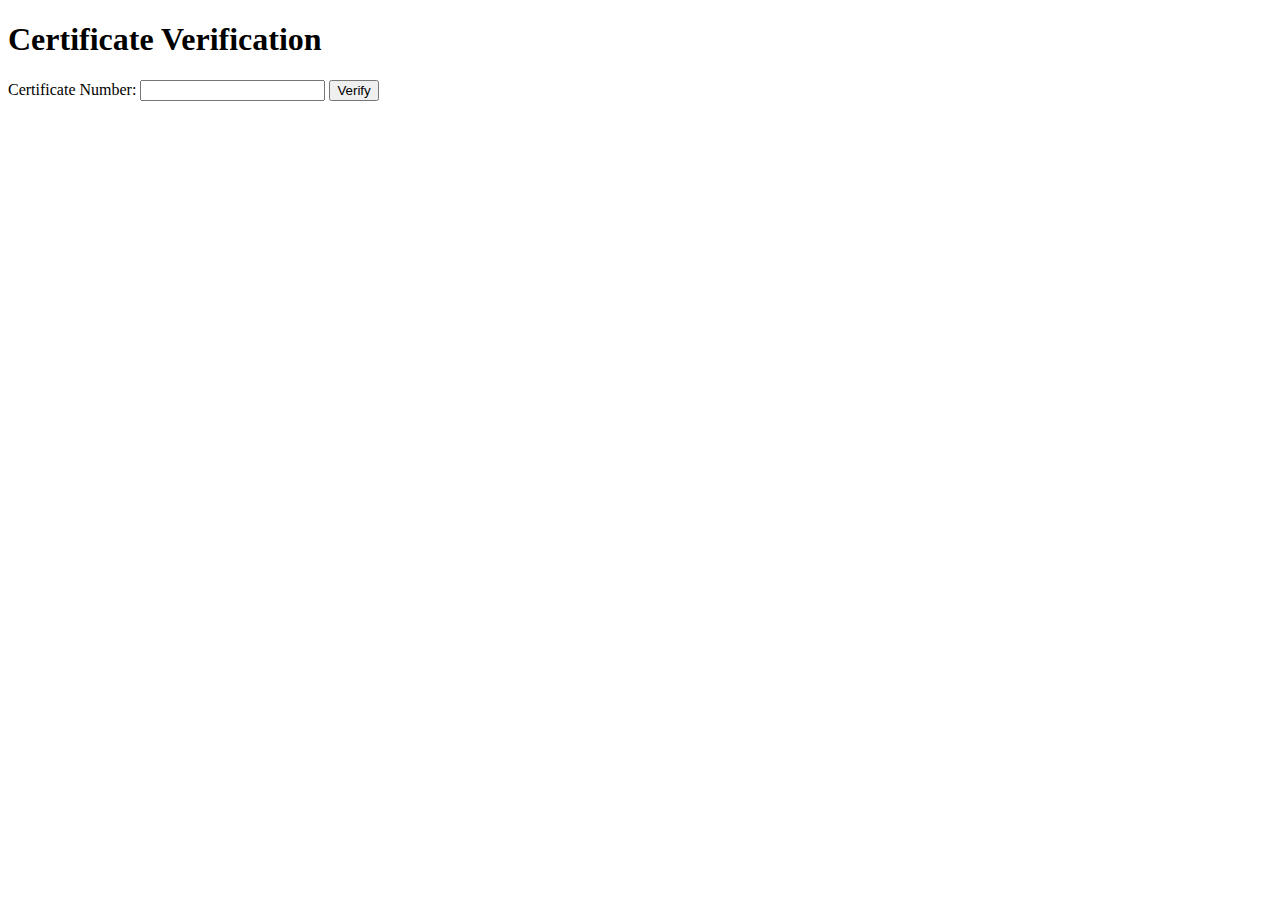
<file: index.html>
<!DOCTYPE html>
<html>
  <head>
    <meta charset="UTF-8">
    <title>Certificate Verification</title>
  </head>
  <body>
    <h1>Certificate Verification</h1>
    <form>
      <label for="certificateNumber">Certificate Number:</label>
      <input type="text" id="certificateNumber" name="certificateNumber">
      <button type="button" onclick="verifyCertificate()">Verify</button>
    </form>
    <div id="certificateInfo">
      <!-- certificate information will be displayed here -->
    </div>
    <script>
      function verifyCertificate() {
        // Get the certificate number entered by the user
        var certificateNumber = document.getElementById("certificateNumber").value;

        // Fetch the data from the Google Sheet based on the certificate number
        var sheetUrl = "https://docs.google.com/spreadsheets/d/[SHEET_ID]/gviz/tq?tqx=out:csv&sheet=[SHEET_NAME]&tq=" + encodeURIComponent("select * where A = '" + certificateNumber + "'");
        var xhr = new XMLHttpRequest();
        xhr.open("GET", sheetUrl);
        xhr.onreadystatechange = function() {
          if (xhr.readyState === XMLHttpRequest.DONE && xhr.status === 200) {
            // Parse the CSV data
            var data = xhr.responseText;
            var rows = data.split("\n");
            var header = rows[0].split(",");
            var values = rows[1].split(",");

            // Display the certificate information if it exists in the Google Sheet
            if (values.length > 1) {
              var certificateInfo = "Certificate Number: " + values[0] + "<br>";
              certificateInfo += header[1] + ": " + values[1] + "<br>";
              certificateInfo += header[2] + ": " + values[2] + "<br>";
              // Add more fields if needed
              document.getElementById("certificateInfo").innerHTML = certificateInfo;
            } else {
              document.getElementById("certificateInfo").innerHTML = "Certificate not found.";
            }
          }
        };
        xhr.send();
      }
    </script>
  </body>
</html>
</file>
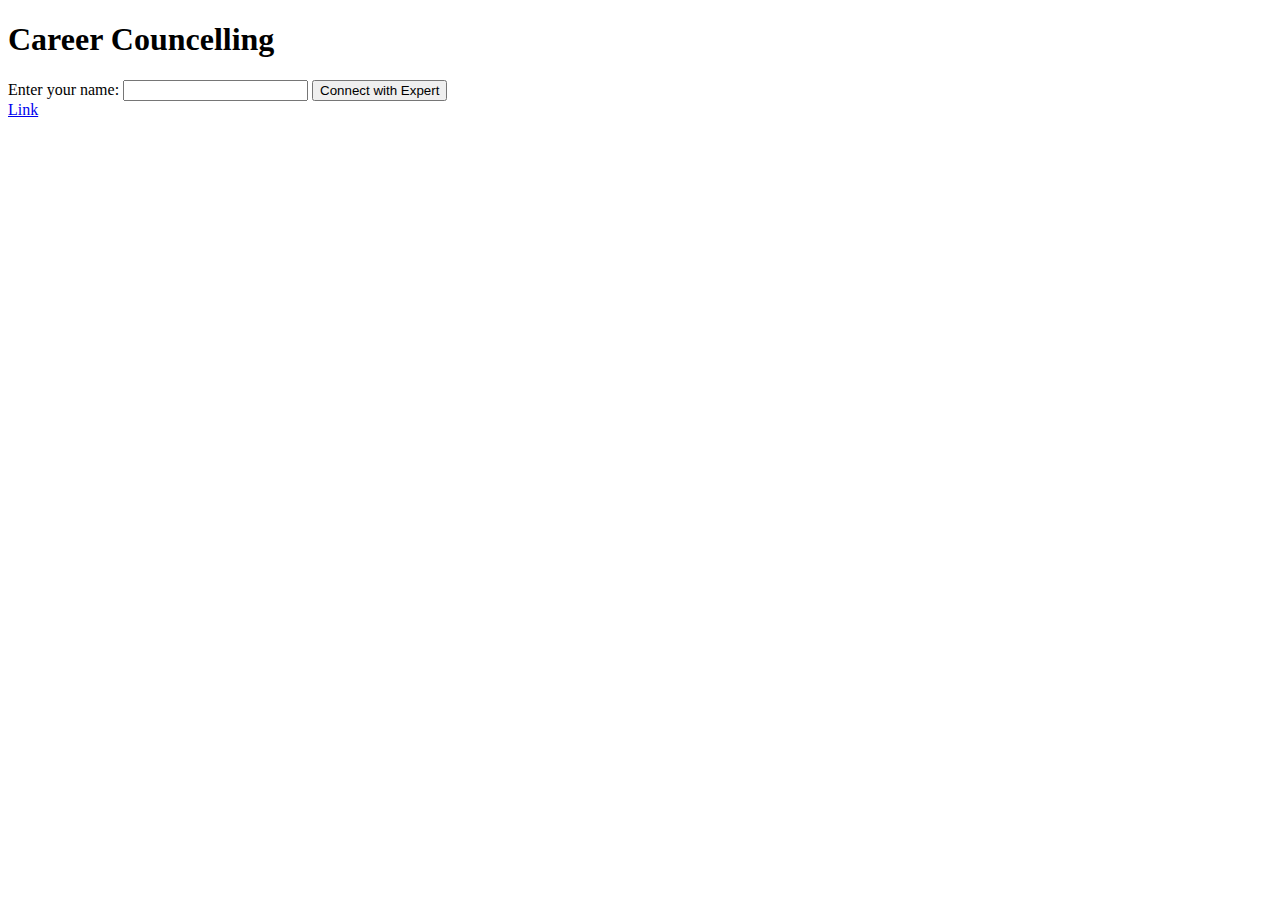
<file: career_expert.html>
<!DOCTYPE html>
<html>
<head>
  <title>Custom Link Generator</title>
  <script>
    function generateLink() {
      var inputText = document.getElementById("inputText").value;
      var link = document.getElementById("customLink");

      // Replace "@@@" in the link with the input text
      var modifiedLink = link.href.replace("@@@", encodeURIComponent(inputText));

      // Set the href attribute of the link
      link.href = modifiedLink;

      // Open the generated link
      window.location.href = modifiedLink;
    }
  </script>
</head>
<body>
  <h1>Career Councelling</h1>
  <label for="inputText">Enter your name:</label>
  <input type="text" id="inputText">
  <button onclick="generateLink()">Connect with Expert</button>
  <br>
  <a id="customLink" href="https://wa.me/917460808009?text=Hi+Sir%2C+My+Name+is+@@@%2C+I+want+a+career+guidance+from+you.%21">Link</a>
</body>
</html>
</file>
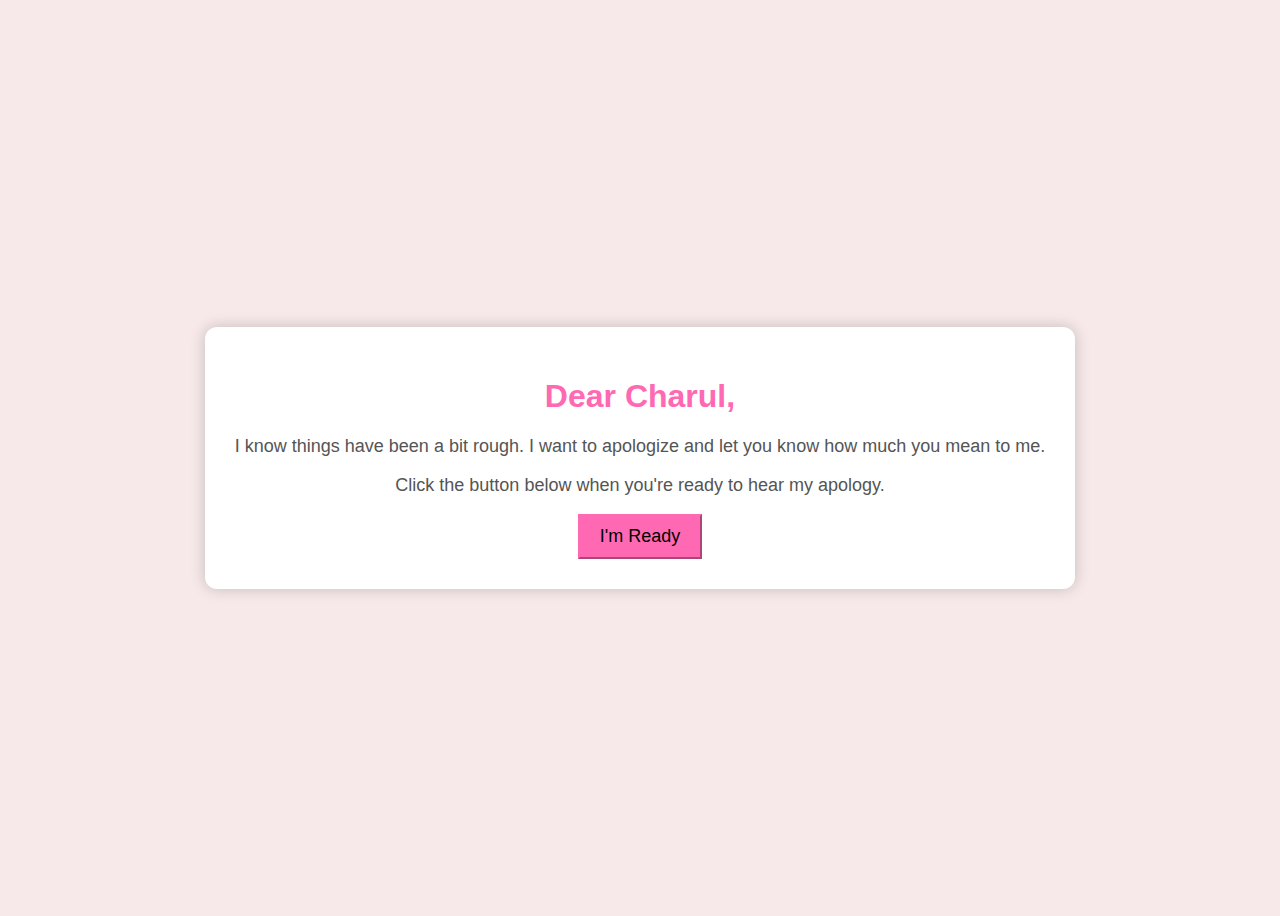
<file: Charul.html>
<!DOCTYPE html>
<html lang="en">
<head>
    <meta charset="UTF-8">
    <meta name="viewport" content="width=device-width, initial-scale=1.0">
    <title>I'm Sorry, Charul</title>
    <style>
        body {
            background-color: #f7e9e9;
            display: flex;
            justify-content: center;
            align-items: center;
            height: 100vh;
            font-family: 'Arial', sans-serif;
        }
        .container {
            text-align: center;
            background-color: #fff;
            padding: 30px;
            border-radius: 12px;
            box-shadow: 0 0 15px rgba(0, 0, 0, 0.2);
            animation: fadeIn 1.5s ease-in-out;
        }
        h1 {
            color: #FF69B4;
            animation: slideInDown 1.5s ease-in-out;
        }
        p {
            font-size: 18px;
            color: #555;
        }
        .btn-primary {
            background-color: #FF69B4;
            border-color: #FF69B4;
            font-size: 18px;
            padding: 10px 20px;
            animation: fadeIn 2s ease-in-out;
        }
        .btn-success {
            background-color: #FF69B4;
            border-color: #FF69B4;
            font-size: 18px;
            padding: 10px 20px;
            animation: bounceIn 1.5s ease-in-out;
        }
        .heart {
            color: red;
            font-size: 40px;
            animation: pulse 2s infinite;
        }
        #messageBox {
            display: none;
            margin-top: 20px;
            animation: fadeInUp 1.5s ease-in-out;
        }
        #apologyMessage {
            display: none;
            margin-top: 20px;
            font-size: 20px;
            color: #555;
            animation: fadeInUp 1.5s ease-in-out;
        }
        /* Hide the video player */
        .video-player {
            position: absolute;
            top: -9999px;
            left: -9999px;
            width: 1px;
            height: 1px;
        }

        /* Keyframes for animations */
        @keyframes fadeIn {
            0% {
                opacity: 0;
            }
            100% {
                opacity: 1;
            }
        }

        @keyframes fadeInUp {
            0% {
                opacity: 0;
                transform: translateY(20px);
            }
            100% {
                opacity: 1;
                transform: translateY(0);
            }
        }

        @keyframes slideInDown {
            0% {
                opacity: 0;
                transform: translateY(-100%);
            }
            100% {
                opacity: 1;
                transform: translateY(0);
            }
        }

        @keyframes bounceIn {
            0% {
                transform: scale(0.3);
                opacity: 0;
            }
            50% {
                transform: scale(1.1);
                opacity: 1;
            }
            100% {
                transform: scale(1);
            }
        }

        @keyframes pulse {
            0% {
                transform: scale(1);
            }
            50% {
                transform: scale(1.1);
            }
            100% {
                transform: scale(1);
            }
        }
    </style>
</head>
<body>

    <div class="container">
        <h1>Dear Charul,</h1>
        <p>I know things have been a bit rough. I want to apologize and let you know how much you mean to me.</p>
        <p>Click the button below when you're ready to hear my apology.</p>
        <button class="btn btn-primary" onclick="showMessage()">I'm Ready</button>

        <div id="messageBox">
            <p class="lead">Here's what I want to say...</p>
            <button class="btn btn-success" onclick="revealApology()">Reveal Apology</button>
        </div>

        <div id="apologyMessage">
            <p class="lead">I am truly sorry for anything I did that hurt you. You are special to me, and I never want to upset you. Can we start fresh? <br><span class="heart">❤️</span></p>
        </div>
    </div>

    <!-- Embedded YouTube video for background music, hidden -->
    <iframe 
        id="bgMusic" 
        class="video-player" 
        src="https://www.youtube.com/embed/hvqc8lPmCfU?autoplay=1&loop=1&playlist=hvqc8lPmCfU&mute=1" 
        frameborder="0" 
        allow="autoplay; encrypted-media" 
        allowfullscreen>
    </iframe>

    <script>
        // Function to show the apology message
        function showMessage() {
            document.getElementById("messageBox").style.display = "block";
        }

        // Function to reveal the heartfelt apology
        function revealApology() {
            document.getElementById("apologyMessage").style.display = "block";
        }
    </script>

</body>
</html>
</file>
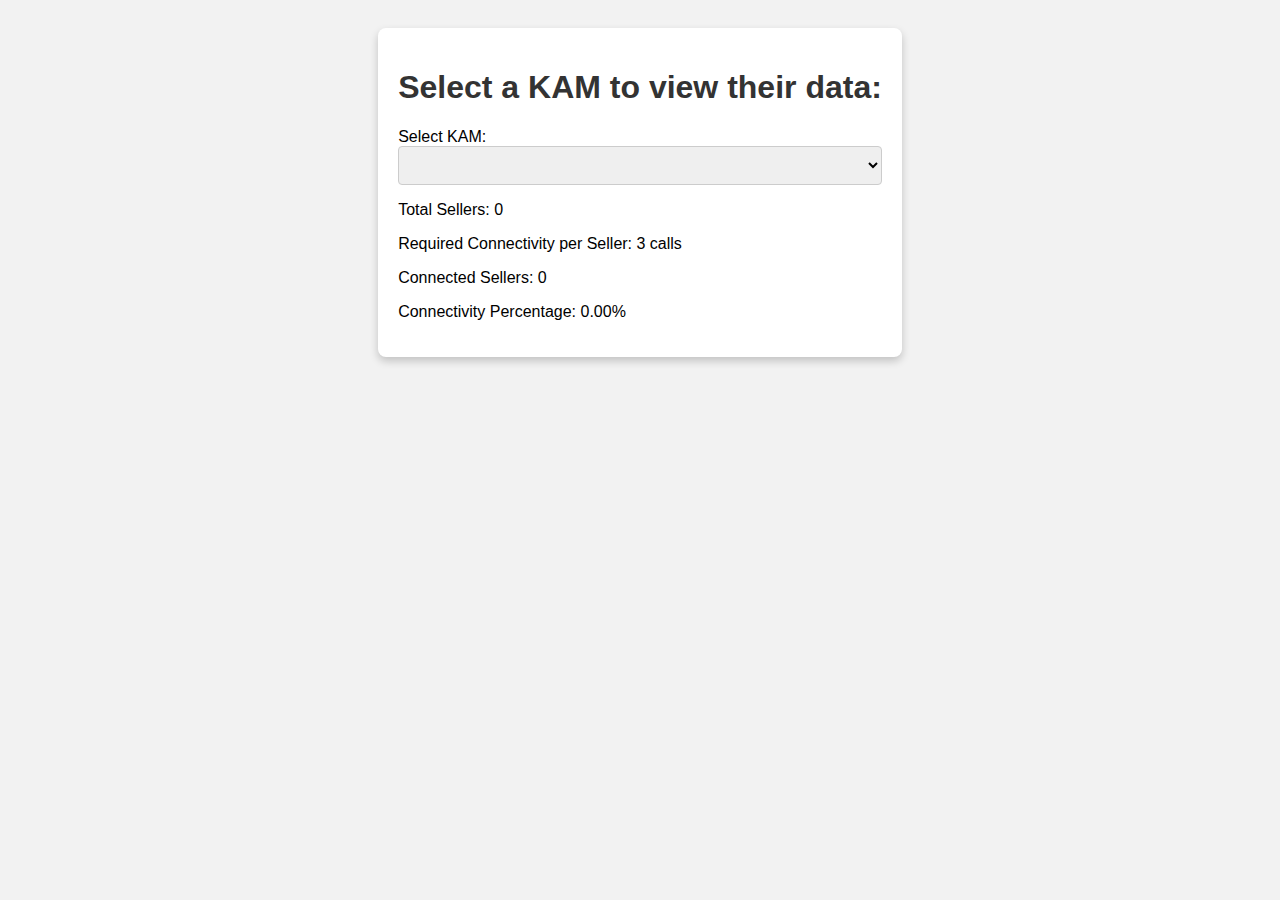
<file: connectivity.html>
<!DOCTYPE html>
<html>
<head>
    <title>KAM Data Selection</title>
    <style>
        body {
            font-family: Arial, sans-serif;
            text-align: center;
            background-color: #f2f2f2;
            padding: 20px;
        }
        .container {
            background-color: #fff;
            border-radius: 8px;
            padding: 20px;
            box-shadow: 0 4px 8px 0 rgba(0, 0, 0, 0.2);
            display: inline-block;
            text-align: left;
        }
        h1 {
            color: #333;
        }
        select {
            padding: 10px;
            border: 1px solid #ccc;
            border-radius: 4px;
            width: 100%;
        }
        table {
            width: 100%;
            border-collapse: collapse;
        }
        th, td {
            border: 1px solid #ddd;
            padding: 8px;
            text-align: left;
        }
        th {
            background-color: #f2f2f2;
        }
        tfoot th {
            background-color: #ddd;
        }
    </style>
</head>
<body>
    <div class="container">
        <h1>Select a KAM to view their data:</h1>

        <!-- Dropdown for selecting a KAM -->
        <label for="kamSelect">Select KAM:</label>
        <select id="kamSelect"></select>

        <!-- Table to display KAM's data -->
        <table id="kamDataTable">
            <thead>
                <tr id="headerRow"></tr>
            </thead>
            <tbody></tbody>
            <tfoot>
                <tr id="footerRow"></tr>
            </tfoot>
        </table>

        <!-- Additional Information -->
        <div id="additionalInfo">
            <p>Total Sellers: <span id="totalSellers">0</span></p>
            <p>Required Connectivity per Seller: 3 calls</p>
            <p>Connected Sellers: <span id="connectedSellers">0</span></p>
            <p>Connectivity Percentage: <span id="connectivityPercentage">0.00%</span></p>
        </div>
    </div>

    <script src="https://code.jquery.com/jquery-3.6.0.min.js"></script>
    <script>
        // Fetch JSON data from the provided URL
        $.getJSON('https://script.google.com/macros/s/AKfycbwnLIzDIPGAph4MmUk_f6NAF4cUFHohofwrHeHfgMKeIZUJrEKnVwvQLvy7cS-QjOarAQ/exec', function(data) {
            const kamSelect = document.getElementById('kamSelect');
            const kamDataTable = document.getElementById('kamDataTable');
            const headerRow = document.getElementById('headerRow');
            const footerRow = document.getElementById('footerRow');
            const totalSellers = document.getElementById('totalSellers');
            const connectedSellers = document.getElementById('connectedSellers');
            const connectivityPercentage = document.getElementById('connectivityPercentage');

            // Extract unique KAM names from the data
            const kamNames = [...new Set(data.map(item => item.KAM))];

            // Populate the KAM dropdown
            kamNames.forEach(kamName => {
                const option = document.createElement('option');
                option.value = kamName;
                option.textContent = kamName;
                kamSelect.appendChild(option);
            });

            // Extract headers from the first item in the data
            const headers = Object.keys(data[0]);

            // Populate the table headers
            headers.forEach(header => {
                const th = document.createElement('th');
                th.textContent = header;
                headerRow.appendChild(th);
            });

            // Function to update the table based on selected KAM
            function updateTable(selectedKAM) {
                const filteredData = data.filter(item => item.KAM === selectedKAM);
                const tbody = kamDataTable.querySelector('tbody');
                tbody.innerHTML = '';

                // Initialize an object to store sums for numerical columns
                const sums = {};

                // Counters for sellers and connected sellers
                let totalSellerCount = 0;
                let connectedSellerCount = 0;

                filteredData.forEach(item => {
                    const row = document.createElement('tr');
                    headers.forEach(header => {
                        const cell = document.createElement('td');
                        cell.textContent = item[header];

                        // Check if the column is numerical and not NaN
                        if (!isNaN(item[header])) {
                            if (!sums[header]) {
                                sums[header] = 0;
                            }
                            sums[header] += parseFloat(item[header]);
                        }

                        row.appendChild(cell);
                    });
                    tbody.appendChild(row);

                    // Count total sellers and connected sellers
                    totalSellerCount++;
                    if (item['Connected'] === 'Yes') {
                        connectedSellerCount++;
                    }
                });

                // Populate the footer row with sums
                const footerRowCells = headers.map(header => {
                    const cell = document.createElement('td');
                    cell.textContent = sums[header] || ''; // Display the sum or an empty string
                    return cell;
                });

                // Add the footer cells to the footer row
                footerRow.innerHTML = '';
                footerRowCells.forEach(cell => footerRow.appendChild(cell));

                // Display additional information
                totalSellers.textContent = totalSellerCount;
                connectedSellers.textContent = connectedSellerCount;
                const percentage = totalSellerCount > 0 ? ((connectedSellerCount / totalSellerCount) * 100).toFixed(2) : '0.00';
                connectivityPercentage.textContent = percentage + '%';
            }

            // Listen for changes in the KAM selection
            kamSelect.addEventListener('change', function() {
                const selectedKAM = kamSelect.value;
                updateTable(selectedKAM);
            });
        });
    </script>
</body>
</html>
</file>
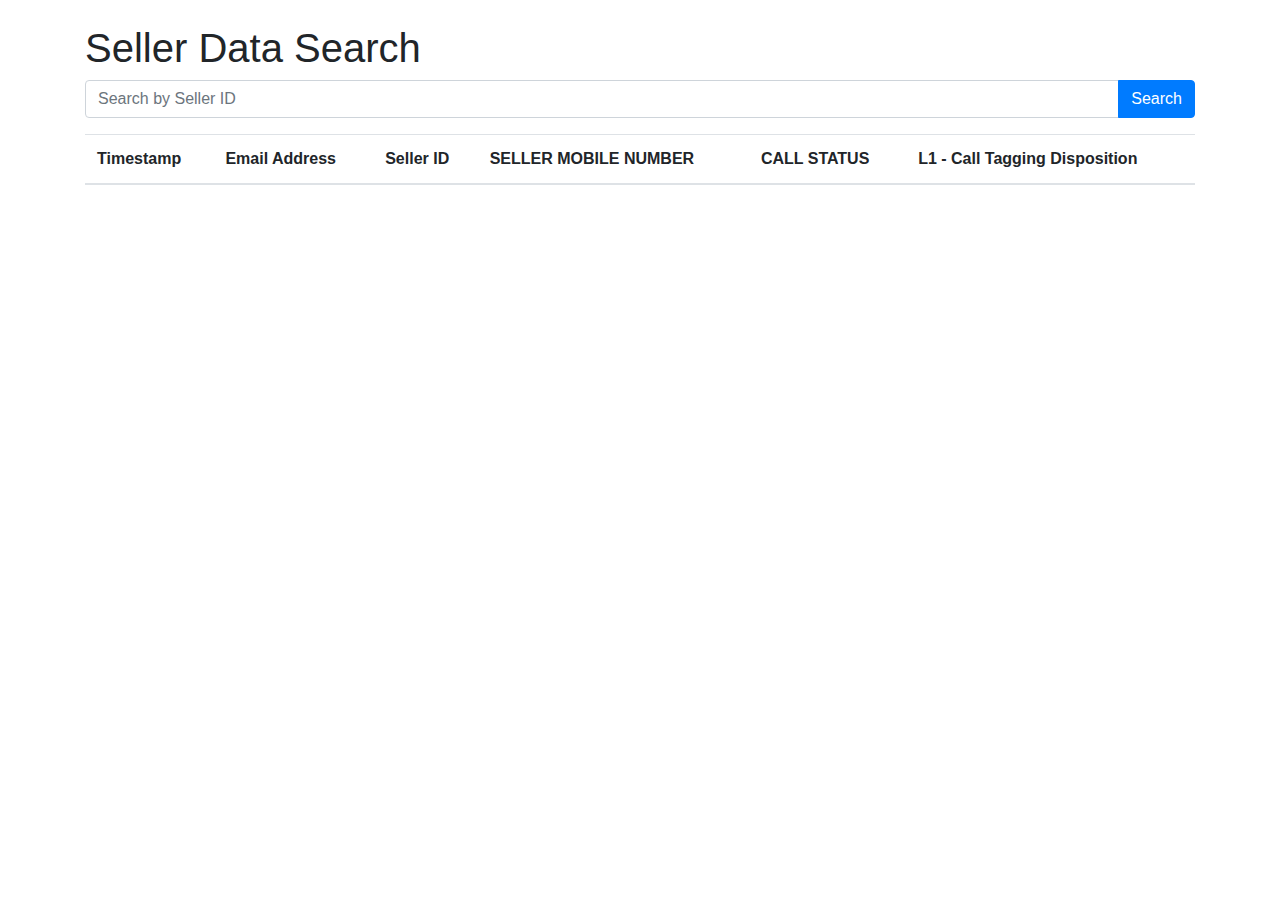
<file: connectivity_logs.html>
<!DOCTYPE html>
<html lang="en">
<head>
    <meta charset="UTF-8">
    <meta name="viewport" content="width=device-width, initial-scale=1.0">
    <title>Seller Data Search</title>
    <link rel="stylesheet" href="https://maxcdn.bootstrapcdn.com/bootstrap/4.5.2/css/bootstrap.min.css">
</head>
<body>
    <div class="container mt-4">
        <h1>Seller Data Search</h1>
        <div class="input-group mb-3">
            <input type="text" id="searchInput" class="form-control" placeholder="Search by Seller ID">
            <div class="input-group-append">
                <button class="btn btn-primary" id="searchButton" type="button">Search</button>
            </div>
        </div>
        <table class="table table-striped mt-3">
            <thead>
                <tr>
                    <th>Timestamp</th>
                    <th>Email Address</th>
                    <th>Seller ID</th>
                    <th>SELLER MOBILE NUMBER</th>
                    <th>CALL STATUS</th>
                    <th>L1 - Call Tagging Disposition</th>
                </tr>
            </thead>
            <tbody id="tableBody">
            </tbody>
        </table>
    </div>

    <script src="https://code.jquery.com/jquery-3.5.1.slim.min.js"></script>
    <script src="https://cdn.jsdelivr.net/npm/@popperjs/core@2.0.7/dist/umd/popper.min.js"></script>
    <script src="https://maxcdn.bootstrapcdn.com/bootstrap/4.5.2/js/bootstrap.min.js"></script>
    <script>
        // Replace with the actual JSON URL
        const jsonURL = 'https://script.googleusercontent.com/a/macros/flipkart.com/echo?user_content_key=[base64]&lib=MnZBddzA_991bPgq-PhwI0pgEv2YCqn3J';

        // Function to fetch and populate data
        function fetchData() {
            fetch(jsonURL)
                .then(response => response.json())
                .then(data => {
                    const searchInput = document.getElementById('searchInput');
                    const tableBody = document.getElementById('tableBody');
                    tableBody.innerHTML = ''; // Clear previous data

                    data["Sheet1"].forEach(item => {
                        const sellerID = item["Seller ID"];
                        if (sellerID.includes(searchInput.value)) {
                            const row = document.createElement('tr');
                            row.innerHTML = `
                                <td>${item.Timestamp}</td>
                                <td>${item["Email Address"]}</td>
                                <td>${item["Seller ID"]}</td>
                                <td>${item["SELLER MOBILE NUMBER"]}</td>
                                <td>${item["CALL STATUS"]}</td>
                                <td>${item["L1 - Call Tagging Disposition"]}</td>
                            `;
                            tableBody.appendChild(row);
                        }
                    });
                })
                .catch(error => console.error('Error fetching data: ' + error));
        }

        // Search button click event
        document.getElementById('searchButton').addEventListener('click', fetchData);

        // Initial data fetch
        fetchData();
    </script>
</body>
</html>
</file>
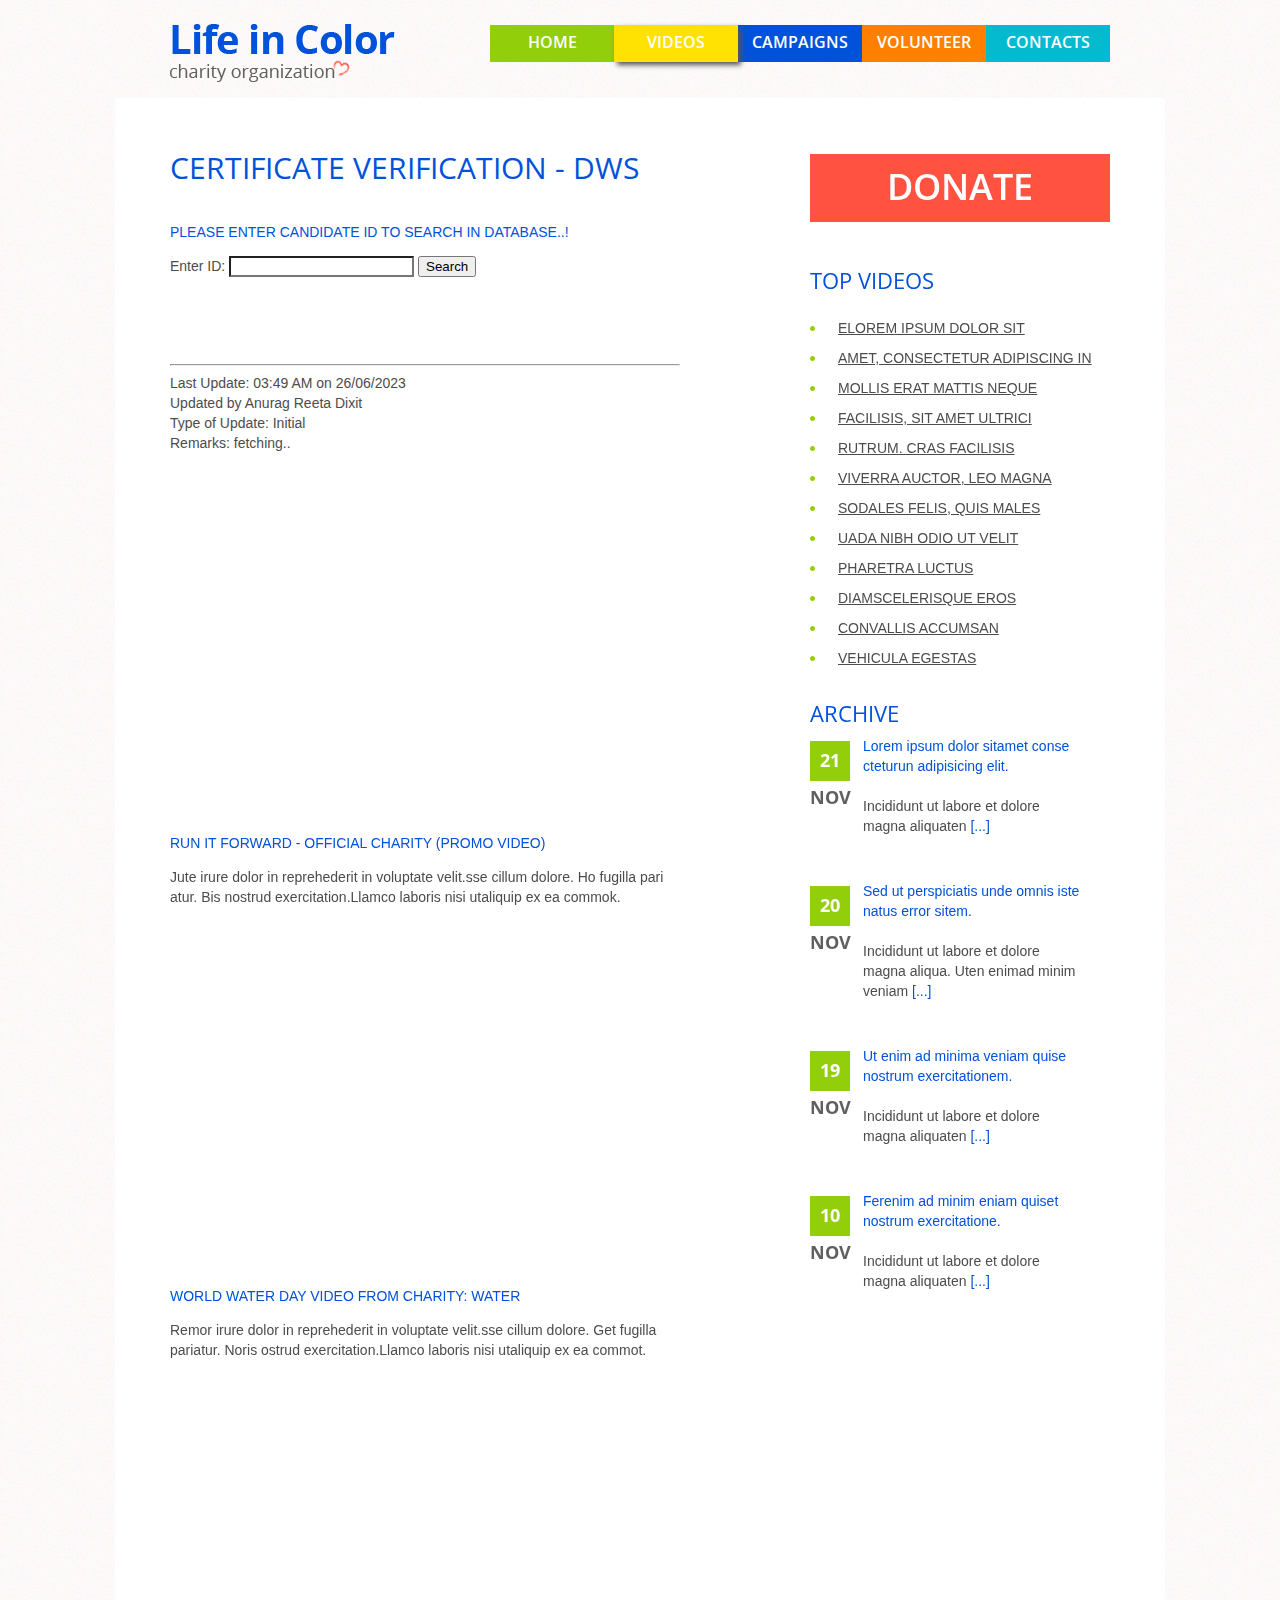
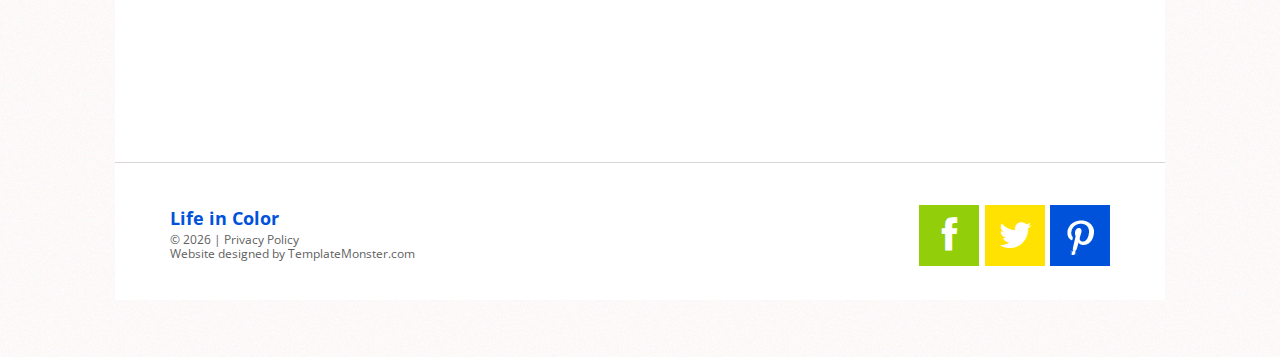
<file: index-1.html>
<!DOCTYPE html>
<html lang="en">
	<head>
		<title>Certificate Verification - DWS</title>
		<meta charset="utf-8">
		<meta name = "format-detection" content = "telephone=no" />
		<link rel="icon" href="images/favicon.ico">
		<link rel="shortcut icon" href="images/favicon.ico" />
		<link rel="stylesheet" href="css/style.css">
		<script src="js/jquery.js"></script>
		<script src="js/jquery-migrate-1.1.1.js"></script>
		<script src="js/script.js"></script> 
		<script src="js/jquery.ui.totop.js"></script>
		<script src="js/superfish.js"></script>
		<script src="js/jquery.equalheights.js"></script>
		<script src="js/jquery.mobilemenu.js"></script>
		<script src="js/jquery.easing.1.3.js"></script>
		<script>
			$(document).ready(function(){
				$().UItoTop({ easingType: 'easeOutQuart' });
			}) 
		</script>
		<!--[if lt IE 8]>
			<div style=' clear: both; text-align:center; position: relative;'>
				<a href="http://windows.microsoft.com/en-US/internet-explorer/products/ie/home?ocid=ie6_countdown_bannercode">
					<img src="http://storage.ie6countdown.com/assets/100/images/banners/warning_bar_0000_us.jpg" border="0" height="42" width="820" alt="You are using an outdated browser. For a faster, safer browsing experience, upgrade for free today." />
				</a>
			</div>
		<![endif]-->
		<!--[if lt IE 9]>
			<script src="js/html5shiv.js"></script>
			<link rel="stylesheet" media="screen" href="css/ie.css">
		<![endif]-->
	</head>
	<body class="" id="top">
<!--==============================header=================================-->
		<header>
			<div class="clear"></div>
			<div class="container_12">
				<div class="grid_12">
					<h1>
						<a href="index.html">
							<img src="images/logo.png" alt="Your Happy Family">
						</a>
					</h1>
					<div class="menu_block">
						<nav class="horizontal-nav full-width horizontalNav-notprocessed">
							<ul class="sf-menu">
								<li>
									<a href="index.html">Home</a>
									<ul>
										<li><a href="#">history</a></li>
										<li><a href="#">offers</a></li>
										<li>
											<a href="#">news</a>
											<ul>
												<li><a href="#">fresh </a></li>
												<li><a href="#">archive</a></li>
											</ul>
										</li>
									</ul> 
								</li>
								<li class="current"><a href="index-1.html">Videos </a></li>
								<li><a href="index-2.html">Campaigns</a></li>
								<li><a href="index-3.html">Volunteer </a></li>
								<li><a href="index-4.html">Contacts</a></li>
							</ul>
						</nav>
						<div class="clear"></div>
					</div>
					<div class="clear"></div>
				</div>
			</div>
		</header>
		<div class="main">
<!--==============================Content=================================-->
			<div class="content"><div class="ic">More Website Templates @ TemplateMonster.com - December 16, 2013!</div>
				<div class="container_12">
					<div class="grid_7">
						<div class="pad1">
							<h3>Certificate Verification - DWS</h3>
							<div class="video_block">
								<div class="text2">Please enter candidate ID to search in database..!</div>

								<p>
  <label for="searchInput">Enter ID:</label>
  <input type="text" id="searchInput">
  <button onclick="searchData()">Search</button>

  <div id="dataContainer"></div>

  <script>
    function fetchData() {
      fetch('data.json') // Replace the JSON link with the local file path 'data.json'
        .then(response => response.json())
        .then(jsonData => {
          sessionStorage.setItem('jsonData', JSON.stringify(jsonData));
        })
        .catch(error => {
          console.error('An error occurred while fetching data:', error);
        });
    }

    function searchData() {
      const searchInput = document.getElementById('searchInput').value;
      const jsonData = JSON.parse(sessionStorage.getItem('jsonData'));
      const dataContainer = document.getElementById('dataContainer');

      if (jsonData) {
        if (searchInput.trim() === '') {
          dataContainer.textContent = '';
          return;
        }

        const searchData = jsonData[searchInput];

        if (searchData) {
          const html = `
            <h3>ID: ${searchInput}</h3>
            <table border="1">
              <tr>
                <th>Name</th>
                <td>${searchData.NAME}</td>
              </tr>
              <tr>
                <th>Age</th>
                <td>${searchData.AGE}</td>
              </tr>
              <tr>
                <th>Type</th>
                <td>${searchData.TYPE}</td>
              </tr>
              <tr>
                <th>Topic</th>
                <td>${searchData.TOPIC}</td>
              </tr>
              <tr>
                <th>Status</th>
                <td style="background-color: green;">${searchData.STATUS}</td>
              </tr>
            </table>
          `;
          dataContainer.innerHTML = html;

          // Create the success message
          const successMessage = `${searchData.NAME} has ${searchData.STATUS} ${searchData.TYPE} in ${searchData.TOPIC}`;

          // Speak the success message using text-to-speech
          const speech = new SpeechSynthesisUtterance(successMessage);
          window.speechSynthesis.speak(speech);
        } else {
          dataContainer.textContent = 'Candidate details are not found in NGO Database..!';
          // Speak the error message using text-to-speech
          const errorMessage = "Candidate details are not found in NGO Database..!";
          const speech = new SpeechSynthesisUtterance(errorMessage);
          window.speechSynthesis.speak(speech);
        }
      } else {
        dataContainer.textContent = 'An error occurred while fetching data. Please try again.';
      }
    }

    // Fetch data on page load
    fetchData();
  </script>
  <br><br><br>
  <hr>
  <tr>
    <ol>Last Update: 03:49 AM on 26/06/2023</ol>
    <ol>Updated by Anurag Reeta Dixit</ol>
    <ol>Type of Update: Initial</ol>
    <ol>Remarks: fetching..</ol>
  </tr>
  </tr>
								</p>								
 
								<figure class="video"><iframe  src="//www.youtube.com/embed/W4GMYQx58OE"></iframe></figure>
							</div>
							<div class="video_block">
								<div class="text2"><a rel="nofollow" href="http://www.youtube.com/watch?v=51eZ2IIPNas">Run It Forward - Official Charity (Promo Video)</a></div>
								Jute irure dolor in reprehederit in voluptate velit.sse cillum dolore. Ho fugilla pari atur. Bis nostrud exercitation.Llamco laboris nisi utaliquip ex ea commok.
								<figure class="video"><iframe  src="//www.youtube.com/embed/51eZ2IIPNas"></iframe></figure>
							</div>
							<div class="video_block">
								<div class="text2"><a rel="nofollow" href="http://www.youtube.com/watch?v=DEnlrE4iMBU">World Water Day Video from charity: water</a></div>
								Remor irure dolor in reprehederit in voluptate velit.sse cillum dolore. Get fugilla pariatur. Noris ostrud exercitation.Llamco laboris nisi utaliquip ex ea commot.
								<figure class="video"><iframe  src="//www.youtube.com/embed/DEnlrE4iMBU"></iframe></figure>
							</div>
						</div>
					</div>
					<div class="grid_4 prefix_1">
						<a href="#" class="donate">Donate</a>
						<h4>Top Videos</h4>
						<ul class="list">
							<li><a href="#">ELorem ipsum dolor sit </a></li>
							<li><a href="#">amet, consectetur adipiscing In</a></li>
							<li><a href="#">mollis erat mattis neque </a></li>
							<li><a href="#">facilisis, sit amet ultrici</a></li>
							<li><a href="#">rutrum. Cras facilisis</a></li>
							<li><a href="#">viverra auctor, leo magna </a></li>
							<li><a href="#">sodales felis, quis males</a></li>
							<li><a href="#">uada nibh odio ut velit</a></li>
							<li><a href="#">pharetra luctus </a></li>
							<li><a href="#">diamscelerisque eros</a></li>
							<li><a href="#">convallis accumsan</a></li>
							<li><a href="#">vehicula egestas </a></li>
						</ul>
						<h4 class="head1">Archive</h4>
						<div class="block3">
							<time datetime='2013-01-01'><span>21</span>nov</time>
							<div class="extra_wrapper">
							<p class="col1"><a href="#">Lorem ipsum dolor sitamet conse cteturun adipisicing elit.</a></p>Incididunt ut labore et dolore magna aliquaten 
							<span class="col1"><a href="#">[...]</a></span>
							</div>
						</div>
						<div class="block3">
							<time datetime='2013-01-01'><span>20</span>nov</time>
							<div class="extra_wrapper">
								<p class="col1"><a href="#">Sed ut perspiciatis unde omnis iste natus error sitem.</a></p>Incididunt ut labore et dolore magna aliqua. Uten enimad minim veniam
								<span class="col1"><a href="#">[...]</a></span>
							</div>
						</div>
						<div class="block3">
							<time datetime='2013-01-01'><span>19</span>nov</time>
							<div class="extra_wrapper">
								<p class="col1"><a href="#">Ut enim ad minima veniam quise nostrum exercitationem.</a></p>Incididunt ut labore et dolore magna aliquaten 
								<span class="col1"><a href="#">[...]</a></span>
							</div>
						</div>
						<div class="block3">
							<time datetime='2013-01-01'><span>10</span>nov</time>
							<div class="extra_wrapper">
								<p class="col1"><a href="#">Ferenim ad minim eniam quiset nostrum exercitatione.</a></p>Incididunt ut labore et dolore magna aliquaten 
								<span class="col1"><a href="#">[...]</a></span>
							</div>
						</div>
					</div>
				</div>
			</div>
<!--==============================footer=================================-->
			<footer>	
				<div class="hor bg3"></div>
				<div class="container_12">
					<div class="grid_12 ">  
						<div class="socials">
							<a href="#"></a>
							<a href="#"></a>
							<a href="#"></a>
							<div class="clear"></div>
						</div>
						<div class="copy">
							<strong>Life in Color</strong>   &copy; <span id="copyright-year"></span> | <a href="#">Privacy Policy</a> <br>
							Website designed by <a href="http://www.templatemonster.com/" rel="nofollow">TemplateMonster.com</a>
						</div>  
					</div>
				</div>  
			</footer>
		</div>
	</body>
</html>
</file>
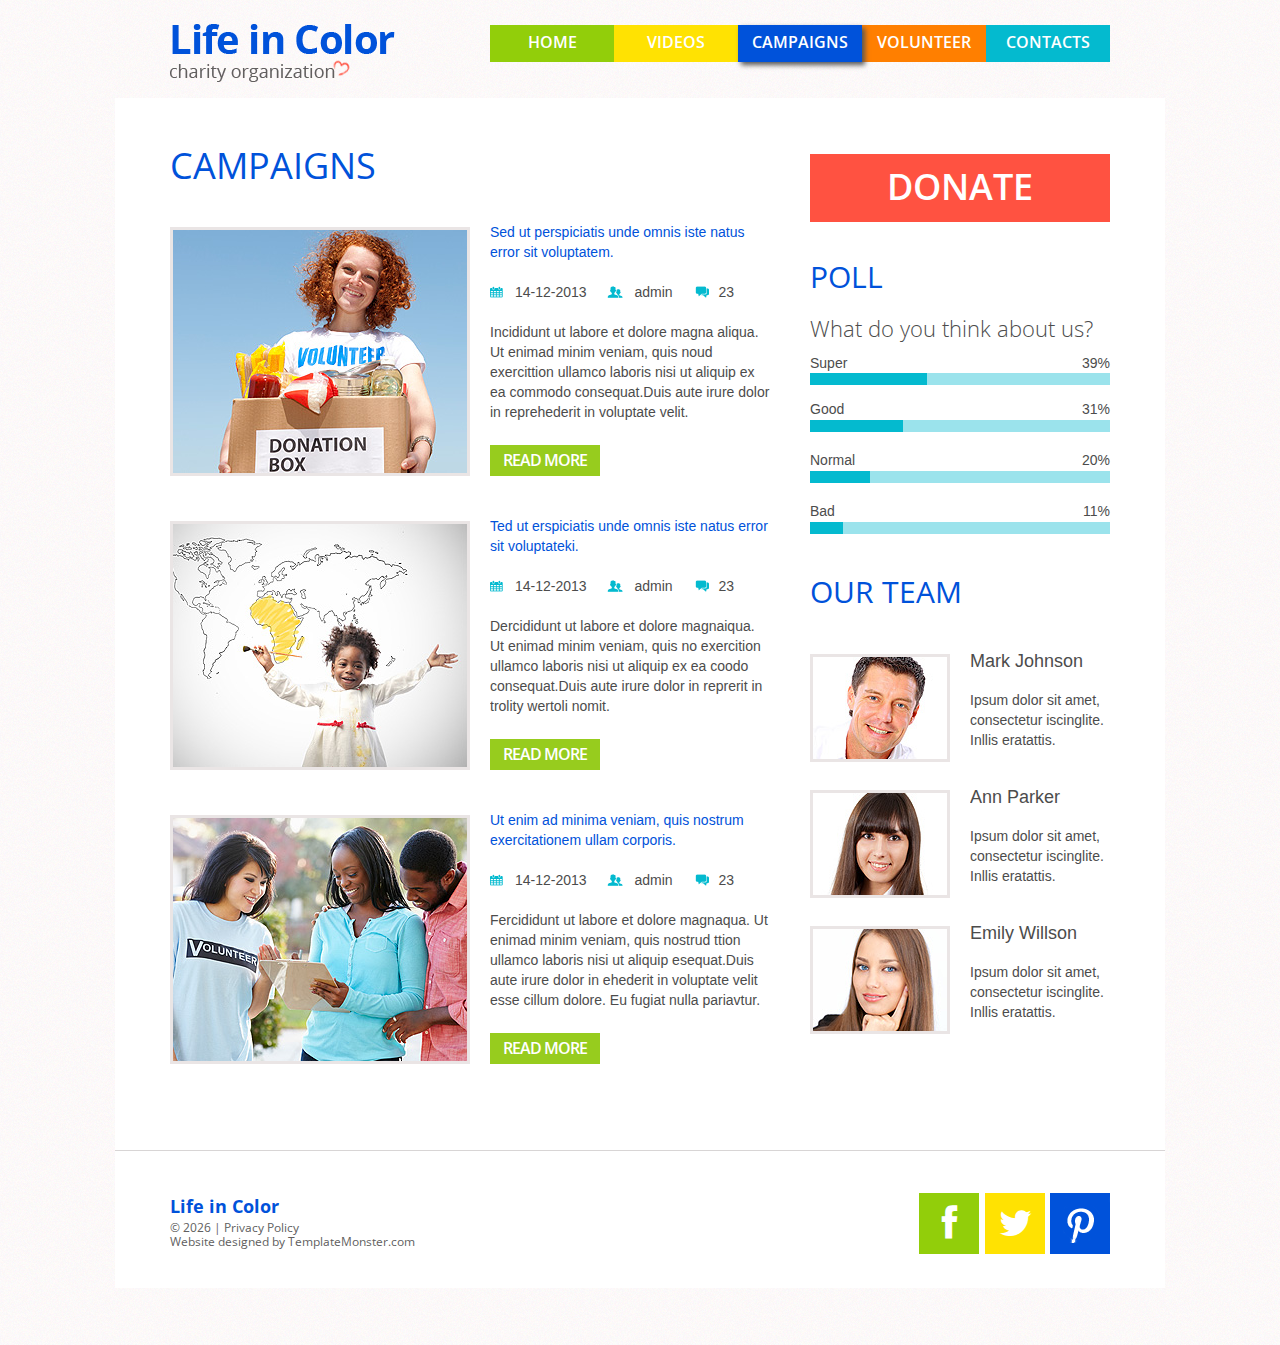
<file: index-2.html>
<!DOCTYPE html>
<html lang="en">
	<head>
		<title>Campaigns</title>
		<meta charset="utf-8">
		<meta name = "format-detection" content = "telephone=no" />
		<link rel="icon" href="images/favicon.ico">
		<link rel="shortcut icon" href="images/favicon.ico" />
		<link rel="stylesheet" href="css/style.css">
		<script src="js/jquery.js"></script>
		<script src="js/jquery-migrate-1.1.1.js"></script>
		<script src="js/script.js"></script> 
		<script src="js/jquery.ui.totop.js"></script>
		<script src="js/superfish.js"></script>
		<script src="js/jquery.equalheights.js"></script>
		<script src="js/jquery.mobilemenu.js"></script>
		<script src="js/jquery.easing.1.3.js"></script>
		<script>
			$(document).ready(function(){
				$().UItoTop({ easingType: 'easeOutQuart' });
			}) 
		</script>
		<!--[if lt IE 8]>
		<div style=' clear: both; text-align:center; position: relative;'>
			<a href="http://windows.microsoft.com/en-US/internet-explorer/products/ie/home?ocid=ie6_countdown_bannercode">
				<img src="http://storage.ie6countdown.com/assets/100/images/banners/warning_bar_0000_us.jpg" border="0" height="42" width="820" alt="You are using an outdated browser. For a faster, safer browsing experience, upgrade for free today." />
			</a>
		</div>
		<![endif]-->
		<!--[if lt IE 9]>
			<script src="js/html5shiv.js"></script>
			<link rel="stylesheet" media="screen" href="css/ie.css">
		<![endif]-->
	</head>
	<body class="" id="top">
<!--==============================header=================================-->
		<header>
			<div class="clear"></div>
			<div class="container_12">
				<div class="grid_12">
					<h1>
						<a href="index.html">
							<img src="images/logo.png" alt="Your Happy Family">
						</a>
					</h1>
					<div class="menu_block">
						<nav class="horizontal-nav full-width horizontalNav-notprocessed">
							<ul class="sf-menu">
								<li>
									<a href="index.html">Home</a>
									<ul>
										<li><a href="#">history</a></li>
										<li><a href="#">offers</a></li>
										<li>
											<a href="#">news</a>
											<ul>
												<li><a href="#">fresh </a></li>
												<li><a href="#">archive</a></li>
											</ul>
										</li> 
									</ul>
								</li>
								<li><a href="index-1.html">Videos </a></li>
								<li class="current"><a href="index-2.html">Campaigns</a></li>
								<li><a href="index-3.html">Volunteer </a></li>
								<li><a href="index-4.html">Contacts</a></li>
							</ul>
						</nav>
						<div class="clear"></div>
					</div>
					<div class="clear"></div>
				</div>
			</div>
		</header>
		<div class="main">
<!--==============================Content=================================-->
			<div class="content"><div class="ic">More Website Templates @ TemplateMonster.com - December 16, 2013!</div>
				<div class="container_12">
					<div class="grid_8">
						<h2>CAmpaigns</h2>
						<div class="blog">
							<img src="images/page3_img1.jpg" alt="" class="img_inner fleft">
							<div class="extra_wrapper">
								<p class="col1"><a href="#">Sed ut perspiciatis unde omnis iste natus error sit voluptatem.</a></p>
								<div class="blog_info">
									<time datetime="2013-01-01">14-12-2013 </time>
									<a href="#" class="user">admin</a>
									<a href="#" class="comment">23</a>
								</div>Incididunt ut labore et dolore magna aliqua. Ut enimad minim veniam, quis noud exercittion ullamco laboris nisi ut aliquip ex ea commodo consequat.Duis aute irure dolor in reprehederit in voluptate velit.
								<br>
								<a href="#" class="btn">Read More</a>
							</div>
						</div>
						<div class="blog">
							<img src="images/page3_img2.jpg" alt="" class="img_inner fleft">
							<div class="extra_wrapper">
								<p class="col1"><a href="#">Ted ut erspiciatis unde omnis iste natus error sit voluptateki.</a></p>
								<div class="blog_info">
									<time datetime="2013-01-01">14-12-2013 </time>
									<a href="#" class="user">admin</a>
									<a href="#" class="comment">23</a>
								</div>Dercididunt ut labore et dolore magnaiqua. Ut enimad minim veniam, quis no exercition ullamco laboris nisi ut aliquip ex ea coodo consequat.Duis aute irure dolor in reprerit in trolity wertoli nomit.
								<br>
								<a href="#" class="btn">Read More</a>
							</div>
						</div>
						<div class="blog">
							<img src="images/page3_img3.jpg" alt="" class="img_inner fleft">
							<div class="extra_wrapper">
								<p class="col1"><a href="#">Ut enim ad minima veniam, quis nostrum exercitationem ullam corporis.</a></p>
								<div class="blog_info">
									<time datetime="2013-01-01">14-12-2013 </time>
									<a href="#" class="user">admin</a>
									<a href="#" class="comment">23</a>
								</div>Fercididunt ut labore et dolore magnaqua. Ut enimad minim veniam, quis nostrud ttion ullamco laboris nisi ut aliquip esequat.Duis aute irure dolor in ehederit in voluptate velit esse cillum dolore. Eu fugiat nulla pariavtur. 
								<br>
								<a href="#" class="btn">Read More</a>
							</div>
						</div>
					</div>
					<div class="grid_4">
						<a href="#" class="donate">Donate</a>
						<h3 class="head1">poll</h3>
						<div class="text3"> What do you think about us?</div>
						<div class="rate">Super 
							<div class="perc">39%</div>
							<div class="clear"></div>
							<div class="scale pr1"><span></span></div>
						</div>
						<div class="rate">Good 
							<div class="perc ">31%</div>
							<div class="clear"></div>
							<div class="scale pr2"><span></span></div>
						</div>
						<div class="rate">Normal
							<div class="perc ">20%</div>
							<div class="clear"></div>
							<div class="scale pr3"><span></span></div>
						</div>
						<div class="rate">Bad
							<div class="perc ">11%</div>
							<div class="clear"></div>
							<div class="scale pr4"><span></span></div>
						</div>
						<h3 class="head1">Our team</h3>
						<div class="bl1">
							<div class="blog">
								<img src="images/page3_img4.jpg" alt="" class="img_inner fleft">
								<div class="extra_wrapper">
									<div class="title"><a href="#"> Mark Johnson </a></div>Ipsum dolor sit amet, consectetur iscinglite. Inllis eratattis.
								</div>
							</div>
							<div class="blog">
								<img src="images/page3_img5.jpg" alt="" class="img_inner fleft">
								<div class="extra_wrapper">
									<div class="title"><a href="#"> Ann Parker</a></div>Ipsum dolor sit amet, consectetur iscinglite. Inllis eratattis.
								</div>
							</div>
							<div class="blog">
								<img src="images/page3_img6.jpg" alt="" class="img_inner fleft">
								<div class="extra_wrapper">
									<div class="title"><a href="#"> Emily Willson</a></div>Ipsum dolor sit amet, consectetur iscinglite. Inllis eratattis.
								</div>
							</div>
						</div>
					</div>
				</div>
			</div>
<!--==============================footer=================================-->
			<footer>	
				<div class="hor bg3"></div>
				<div class="container_12">
					<div class="grid_12 ">  
						<div class="socials">
							<a href="#"></a>
							<a href="#"></a>
							<a href="#"></a>
							<div class="clear"></div>
						</div>
						<div class="copy">
							<strong>Life in Color</strong>   &copy; <span id="copyright-year"></span> | <a href="#">Privacy Policy</a> <br>
							Website designed by <a href="http://www.templatemonster.com/" rel="nofollow">TemplateMonster.com</a>
						</div>  
					</div>
				</div>  
			</footer>
		</div>
	</body>
</html>
</file>
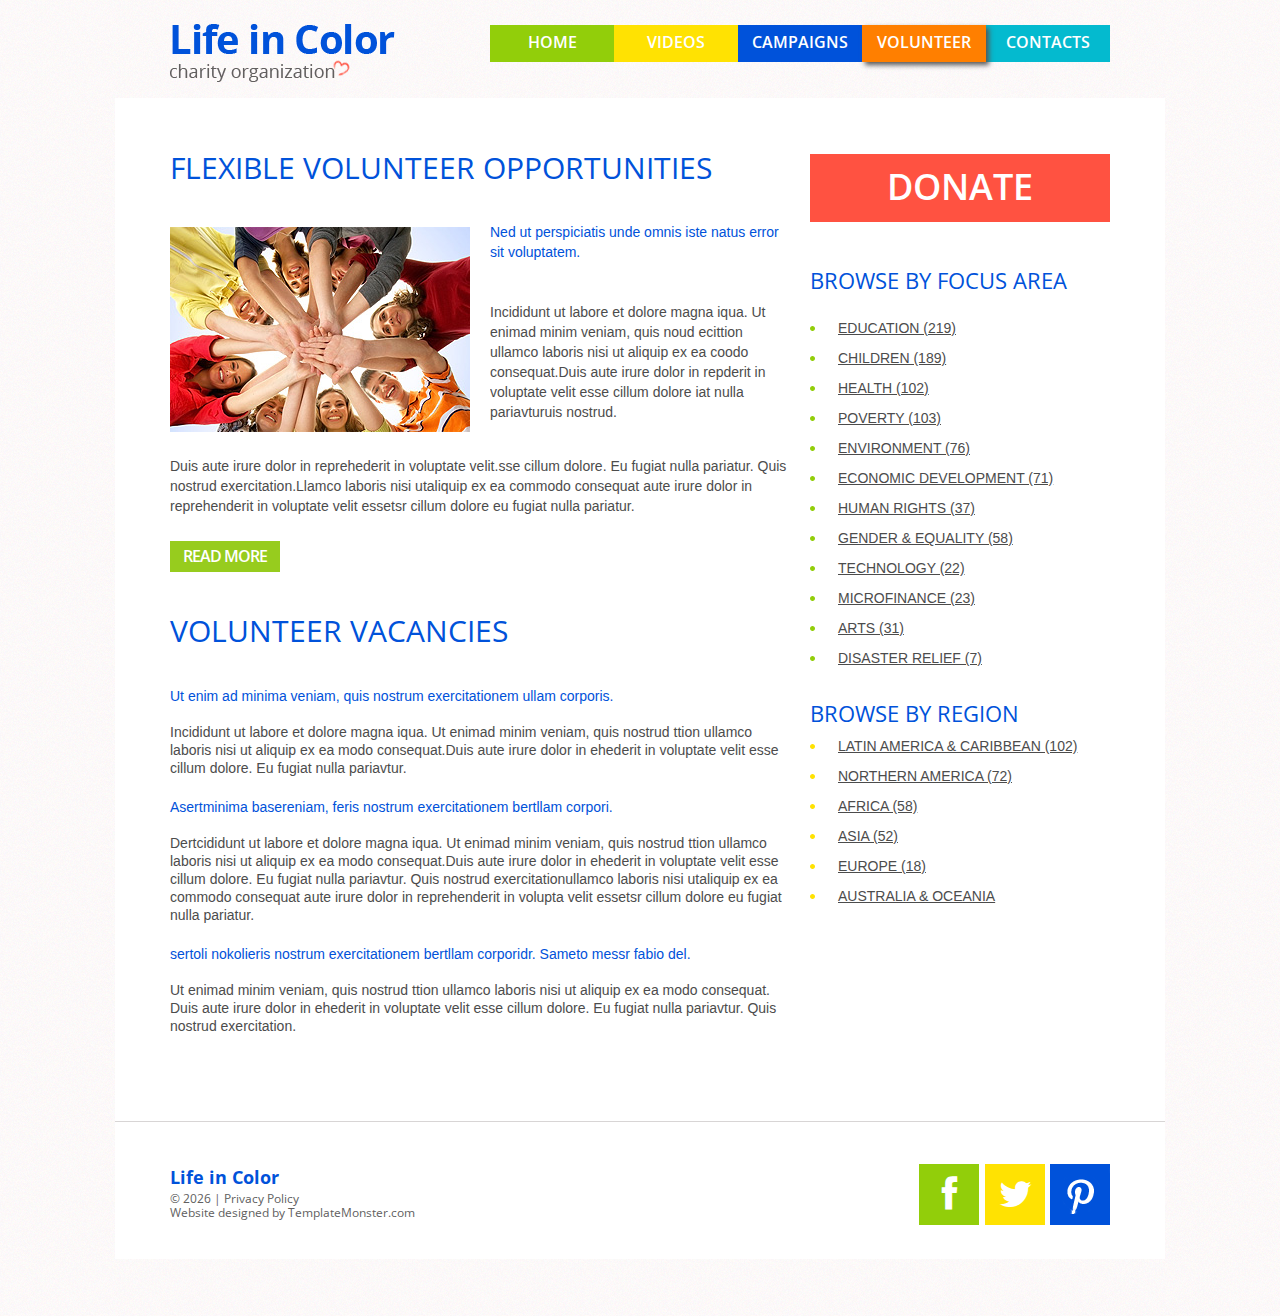
<file: index-3.html>
<!DOCTYPE html>
<html lang="en">
	<head>
		<title>Volunteer</title>
		<meta charset="utf-8">
		<meta name = "format-detection" content = "telephone=no" />
		<link rel="icon" href="images/favicon.ico">
		<link rel="shortcut icon" href="images/favicon.ico" />
		<link rel="stylesheet" href="css/style.css">
		<script src="js/jquery.js"></script>
		<script src="js/jquery-migrate-1.1.1.js"></script>
		<script src="js/script.js"></script> 
		<script src="js/jquery.ui.totop.js"></script>
		<script src="js/superfish.js"></script>
		<script src="js/jquery.equalheights.js"></script>
		<script src="js/jquery.mobilemenu.js"></script>
		<script src="js/jquery.easing.1.3.js"></script>
		<script>
			$(document).ready(function(){
				$().UItoTop({ easingType: 'easeOutQuart' });
			}) 
		</script>
		<!--[if lt IE 8]>
		<div style=' clear: both; text-align:center; position: relative;'>
			<a href="http://windows.microsoft.com/en-US/internet-explorer/products/ie/home?ocid=ie6_countdown_bannercode">
				<img src="http://storage.ie6countdown.com/assets/100/images/banners/warning_bar_0000_us.jpg" border="0" height="42" width="820" alt="You are using an outdated browser. For a faster, safer browsing experience, upgrade for free today." />
			</a>
		</div>
		<![endif]-->
		<!--[if lt IE 9]>
			<script src="js/html5shiv.js"></script>
			<link rel="stylesheet" media="screen" href="css/ie.css">
		<![endif]-->
	</head>
	<body class="" id="top">
<!--==============================header=================================-->
		<header>
			<div class="clear"></div>
			<div class="container_12">
				<div class="grid_12">
					<h1>
						<a href="index.html">
							<img src="images/logo.png" alt="Your Happy Family">
						</a>
					</h1>
					<div class="menu_block">
						<nav class="horizontal-nav full-width horizontalNav-notprocessed">
							<ul class="sf-menu">
								<li>
									<a href="index.html">Home</a>
									<ul>
										<li><a href="#">history</a></li>
										<li><a href="#">offers</a></li>
										<li>
											<a href="#">news</a>
											<ul>
												<li><a href="#">fresh </a></li>
												<li><a href="#">archive</a></li>
											</ul>
										</li>
									</ul> 
								</li>
								<li><a href="index-1.html">Videos </a></li>
								<li><a href="index-2.html">Campaigns</a></li>
								<li class="current"><a href="index-3.html">Volunteer </a></li>
								<li><a href="index-4.html">Contacts</a></li>
							</ul>
						</nav>
						<div class="clear"></div>
					</div>
					<div class="clear"></div>
				</div>
			</div>
		</header>
		<div class="main">
<!--==============================Content=================================-->
			<div class="content"><div class="ic">More Website Templates @ TemplateMonster.com - December 16, 2013!</div>
				<div class="container_12">
					<div class="grid_8">
						<h3>FLEXIBLE VOLUNTEER OPPORTUNITIES</h3>
						<img src="images/page4_img1.jpg" alt="" class="img_inner fleft">
						<div class="extra_wrapper">
							<p class="p1 col1"><a href="#">Ned ut perspiciatis unde omnis iste natus error sit voluptatem.</a></p>
							<p class="p2">
							Incididunt ut labore et dolore magna iqua. Ut enimad minim veniam, quis noud ecittion ullamco laboris nisi ut aliquip ex ea coodo consequat.Duis aute irure dolor in repderit in voluptate velit esse cillum dolore iat nulla pariavturuis nostrud.
							</p>
						</div>
						<div class="clear"></div>
						Duis aute irure dolor in reprehederit in voluptate velit.sse cillum dolore. Eu fugiat nulla pariatur. Quis nostrud exercitation.Llamco laboris nisi utaliquip ex ea commodo consequat aute irure dolor in reprehenderit in voluptate velit essetsr cillum dolore eu fugiat nulla pariatur.<br>
						<a href="#" class="btn bt1">Read More</a>
						<div class="style1">
							<h3>volunteer Vacancies</h3>
							<p class="col1"><a href="#">Ut enim ad minima veniam, quis nostrum exercitationem ullam corporis.</a></p>
							<p>Incididunt ut labore et dolore magna iqua. Ut enimad minim veniam, quis nostrud ttion ullamco laboris nisi ut aliquip ex ea modo consequat.Duis aute irure dolor in ehederit in voluptate velit esse cillum dolore. Eu fugiat nulla pariavtur. </p>
							<p class="col1"><a href="#">Asertminima basereniam, feris nostrum exercitationem bertllam corpori.</a></p>
							<p>Dertcididunt ut labore et dolore magna iqua. Ut enimad minim veniam, quis nostrud ttion ullamco laboris nisi ut aliquip ex ea modo consequat.Duis aute irure dolor in ehederit in voluptate velit esse cillum dolore. Eu fugiat nulla pariavtur. Quis nostrud exercitationullamco laboris nisi utaliquip ex ea commodo consequat aute irure dolor in reprehenderit in volupta velit essetsr cillum dolore eu fugiat nulla pariatur. </p>
							<p class="col1"><a href="#">sertoli nokolieris nostrum exercitationem bertllam corporidr. Sameto messr fabio del.</a></p>
							Ut enimad minim veniam, quis nostrud ttion ullamco laboris nisi ut aliquip ex ea modo consequat. Duis aute irure dolor in ehederit in voluptate velit esse cillum dolore. Eu fugiat nulla pariavtur. Quis nostrud exercitation.
						</div>
					</div>
					<div class="grid_4 ">
						<a href="#" class="donate">Donate</a>
						<h4>BROWSE BY FOCUS AREA</h4>
						<ul class="list">
							<li><a href="#">Education (219)</a></li>
							<li><a href="#">Children (189)</a></li>
							<li><a href="#">Health (102)</a></li>
							<li><a href="#">Poverty (103)</a></li>
							<li><a href="#">Environment (76)</a></li>
							<li><a href="#">Economic Development (71)</a></li>
							<li><a href="#">Human Rights (37)</a></li>
							<li><a href="#">Gender &amp; Equality (58)</a></li>
							<li><a href="#">Technology (22)</a></li>
							<li><a href="#">Microfinance (23)</a></li>
							<li><a href="#">Arts (31)</a></li>
							<li><a href="#">Disaster Relief (7)</a></li>
						</ul>
						<h4 class="head1">BROWSE BY REGION</h4>
						<ul class="list l1">
							<li><a href="#">Latin America &amp; Caribbean (102)</a></li>
							<li><a href="#">Northern America (72)</a></li>
							<li><a href="#">Africa (58)</a></li>
							<li><a href="#">Asia (52)</a></li>
							<li><a href="#">Europe (18)</a></li>
							<li><a href="#">Australia &amp; Oceania </a></li>
						</ul>
					</div>
				</div>
			</div>
<!--==============================footer=================================-->
			<footer>	
				<div class="hor bg3"></div>
				<div class="container_12">
					<div class="grid_12 ">  
						<div class="socials">
							<a href="#"></a>
							<a href="#"></a>
							<a href="#"></a>
							<div class="clear"></div>
						</div>
						<div class="copy">
							<strong>Life in Color</strong>   &copy; <span id="copyright-year"></span> | <a href="#">Privacy Policy</a> <br>
							Website designed by <a href="http://www.templatemonster.com/" rel="nofollow">TemplateMonster.com</a>
						</div>  
					</div>
				</div>  
			</footer>
		</div>
	</body>
</html>
</file>
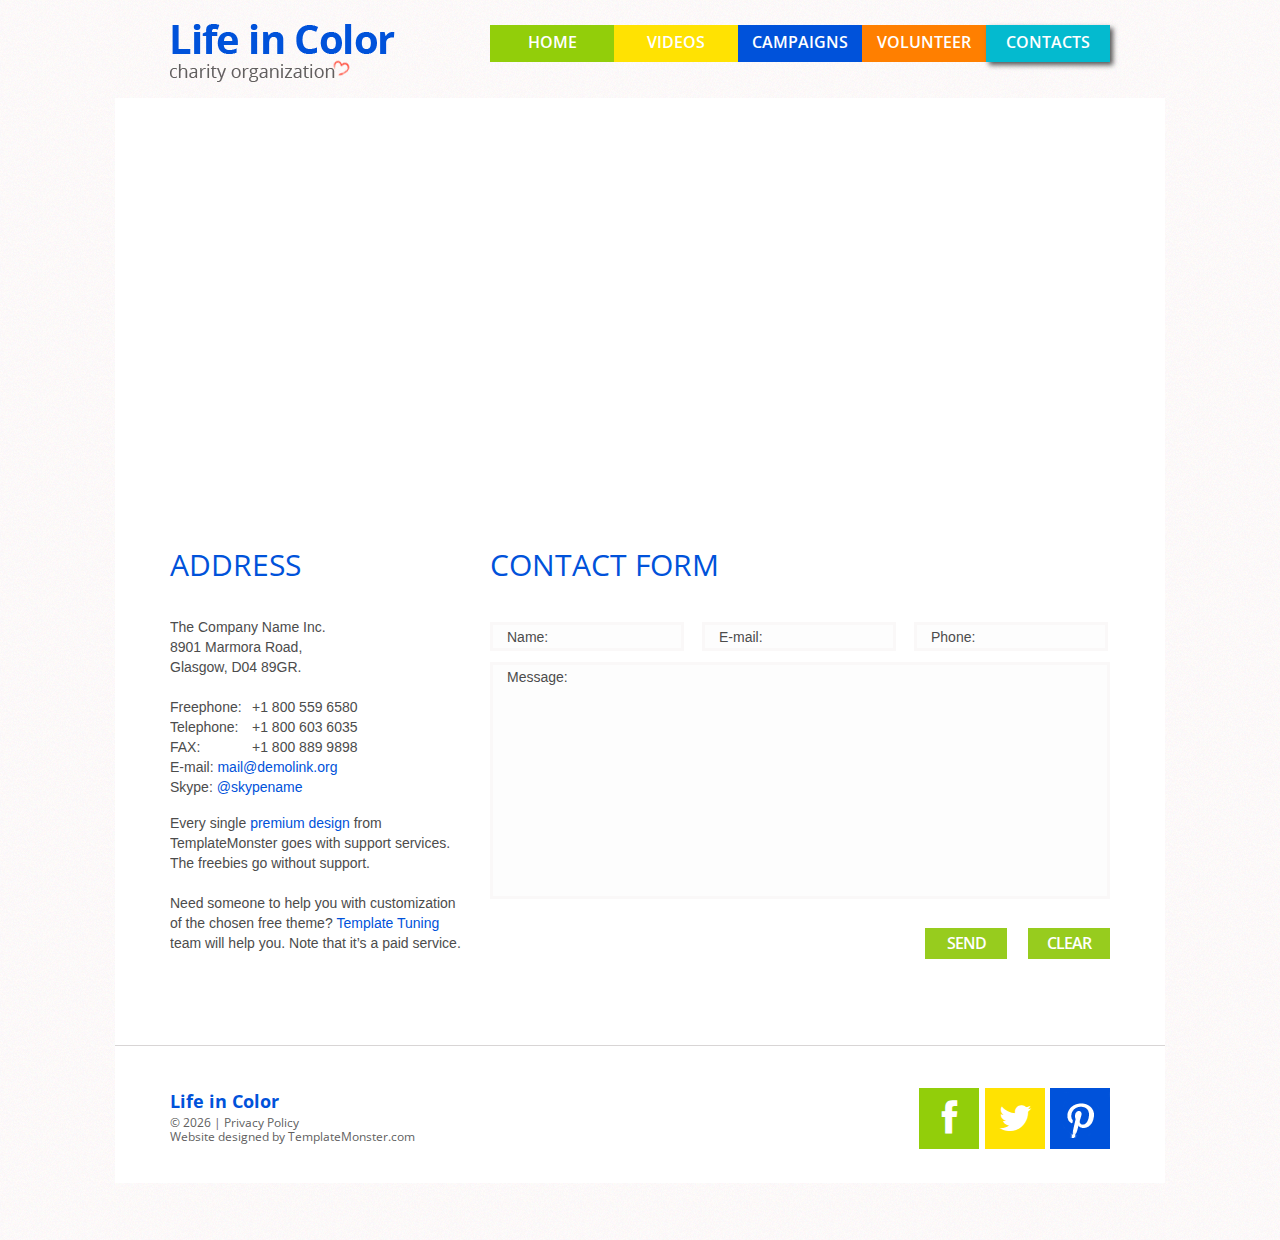
<file: index-4.html>
<!DOCTYPE html>
<html lang="en">
	<head>
		<title>Contacts</title>
		<meta charset="utf-8">
		<meta name = "format-detection" content = "telephone=no" />
		<link rel="icon" href="images/favicon.ico">
		<link rel="shortcut icon" href="images/favicon.ico" />
		<link rel="stylesheet" href="css/form.css">
		<link rel="stylesheet" href="css/style.css">
		<script src="js/jquery.js"></script>
		<script src="js/jquery-migrate-1.1.1.js"></script>
		<script src="js/script.js"></script> 
		<script src="js/jquery.ui.totop.js"></script>
		<script src="js/superfish.js"></script>
		<script src="js/jquery.equalheights.js"></script>
		<script src="js/jquery.mobilemenu.js"></script>
		<script src="js/jquery.easing.1.3.js"></script>
		<script src="js/TMForm.js"></script>
		<script>
			$(document).ready(function(){
				$().UItoTop({ easingType: 'easeOutQuart' });
			}) 
		</script>
		<!--[if lt IE 8]>
		<div style=' clear: both; text-align:center; position: relative;'>
			<a href="http://windows.microsoft.com/en-US/internet-explorer/products/ie/home?ocid=ie6_countdown_bannercode">
				<img src="http://storage.ie6countdown.com/assets/100/images/banners/warning_bar_0000_us.jpg" border="0" height="42" width="820" alt="You are using an outdated browser. For a faster, safer browsing experience, upgrade for free today." />
			</a>
		</div>
		<![endif]-->
		<!--[if lt IE 9]>
			<script src="js/html5shiv.js"></script>
			<link rel="stylesheet" media="screen" href="css/ie.css">
		<![endif]-->
	</head>
	<body class="" id="top">
<!--==============================header=================================-->
		<header>
			<div class="clear"></div>
			<div class="container_12">
				<div class="grid_12">
					<h1>
						<a href="index.html">
							<img src="images/logo.png" alt="Your Happy Family">
						</a>
					</h1>
					<div class="menu_block">
						<nav class="horizontal-nav full-width horizontalNav-notprocessed">
							<ul class="sf-menu">
								<li>
									<a href="index.html">Home</a>
									<ul>
										<li><a href="#">history</a></li>
										<li><a href="#">offers</a></li>
										<li>
											<a href="#">news</a>
											<ul>
												<li><a href="#">fresh </a></li>
												<li><a href="#">archive</a></li>
											</ul>
										</li>
									</ul> 
								</li>
								<li><a href="index-1.html">Videos </a></li>
								<li><a href="index-2.html">Campaigns</a></li>
								<li><a href="index-3.html">Volunteer </a></li>
								<li class="current"><a href="index-4.html">Contacts</a></li>
							</ul>
						</nav>
						<div class="clear"></div>
					</div>
					<div class="clear"></div>
				</div>
			</div>
		</header>
		<div class="main">
<!--==============================Content=================================-->
			<div class="content"><div class="ic">More Website Templates @ TemplateMonster.com - December 16, 2013!</div>
				<div class="container_12">
					<div class="grid_12">
						<div class="map">
							<figure class=" ">
								<iframe src="http://maps.google.com/maps?f=q&amp;source=s_q&amp;hl=en&amp;geocode=&amp;q=Brooklyn,+New+York,+NY,+United+States&amp;aq=0&amp;sll=37.0625,-95.677068&amp;sspn=61.282355,146.513672&amp;ie=UTF8&amp;hq=&amp;hnear=Brooklyn,+Kings,+New+York&amp;ll=40.649974,-73.950005&amp;spn=0.01628,0.025663&amp;z=14&amp;iwloc=A&amp;output=embed"></iframe>
							</figure>
						</div>
					</div>
					<div class="grid_4">
						<h3>Address</h3>
						<div class="map">
							<address>
								<dl>
									<dt>The Company Name Inc. <br>
										8901 Marmora Road,<br>
										Glasgow, D04 89GR.
									</dt>
									<dd><span>Freephone:</span>+1 800 559 6580</dd>
									<dd><span>Telephone:</span>+1 800 603 6035</dd>
									<dd><span>FAX:</span>+1 800 889 9898</dd>
									<dd>E-mail: <a href="#" class="col1">mail@demolink.org</a></dd>
									<dd>Skype: <a href="#" class="col1">@skypename</a></dd>
								</dl>
							</address>
							<p>Every single <span class="col1"><a href="http://www.templatemonster.com/website-templates.php" rel="nofollow">premium design</a></span> from TemplateMonster goes with support services. The freebies go without support. </p>
							Need someone to help you with customization of the chosen free theme? <span class="col1"><a href="http://www.templatetuning.com/" rel="nofollow">Template Tuning</a></span>  team will help you. Note that it’s a paid service.
						</div>
					</div>
					<div class="grid_8">
						<h3>Contact Form</h3>
						<form id="form">
							<div class="success_wrapper">
								<div class="success-message">Contact form submitted</div>
							</div>
							<label class="name">
								<input type="text" placeholder="Name:" data-constraints="@Required @JustLetters" />
								<span class="empty-message">*This field is required.</span>
								<span class="error-message">*This is not a valid name.</span>
							</label>
							<label class="email">
								<input type="text" placeholder="E-mail:" data-constraints="@Required @Email" />
								<span class="empty-message">*This field is required.</span>
								<span class="error-message">*This is not a valid email.</span>
							</label>
							<label class="phone">
								<input type="text" placeholder="Phone:" data-constraints="@Required @JustNumbers"/>
								<span class="empty-message">*This field is required.</span>
								<span class="error-message">*This is not a valid phone.</span>
							</label>
							<label class="message">
								<textarea placeholder="Message:" data-constraints='@Required @Length(min=20,max=999999)'></textarea>
								<span class="empty-message">*This field is required.</span>
								<span class="error-message">*The message is too short.</span>
							</label>
							<div>
								<div class="clear"></div>
								<div class="btns">
									<a href="#" data-type="submit" class="btn">Send</a>
									<a href="#" data-type="reset" class="btn">Clear</a>
								</div>
							</div>
						</form>   
					</div>
				</div>
			</div>
<!--==============================footer=================================-->
			<footer>	
				<div class="hor bg3"></div>
				<div class="container_12">
					<div class="grid_12 ">  
						<div class="socials">
							<a href="#"></a>
							<a href="#"></a>
							<a href="#"></a>
							<div class="clear"></div>
						</div>
						<div class="copy">
							<strong>Life in Color</strong> &copy; <span id="copyright-year"></span> | <a href="#">Privacy Policy</a> <br>
							Website designed by <a href="http://www.templatemonster.com/" rel="nofollow">TemplateMonster.com</a>
						</div>  
					</div>
				</div>  
			</footer>
		</div>
	</body>
</html>
</file>
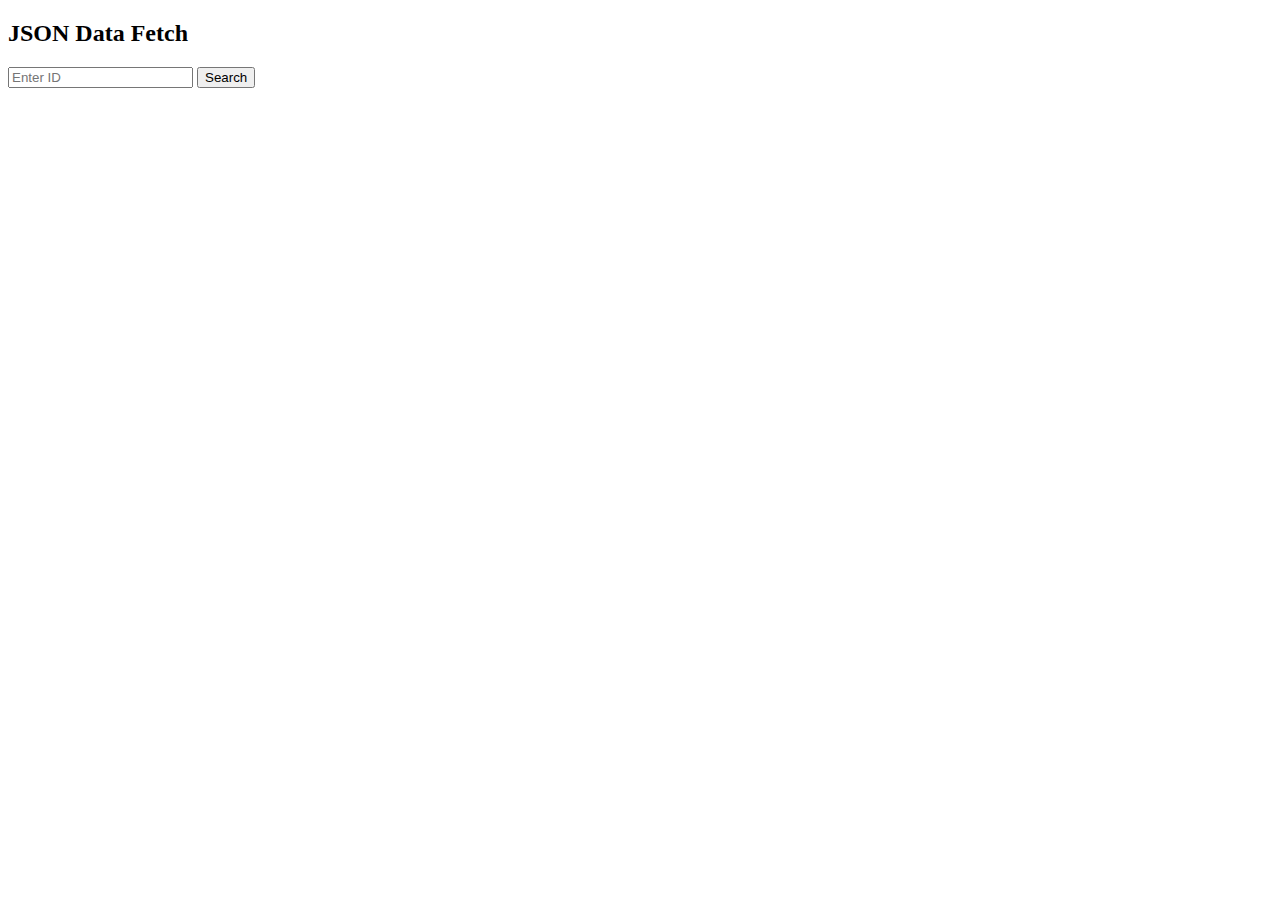
<file: verifiy.html>
<!DOCTYPE html>
<html>
<head>
  <title>JSON Data Fetch</title>
  <style>
    .error-message {
      color: red;
    }
  </style>
</head>
<body>
  <h2>JSON Data Fetch</h2>
  <input type="text" id="searchInput" placeholder="Enter ID">
  <button onclick="searchCandidate()">Search</button>
  <div id="searchResult"></div>

  <script>
    function speak(text) {
      var synth = window.speechSynthesis;
      var utterance = new SpeechSynthesisUtterance(text);
      synth.speak(utterance);
    }

    function searchCandidate() {
      var searchInput = document.getElementById('searchInput').value;
      var searchResult = document.getElementById('searchResult');

      // Fetch the JSON data
      fetch('https://fostervenom.github.io/CertiVeri/data.json')
        .then(response => response.json())
        .then(data => {
          var candidate = data.find(candidate => candidate.id == searchInput);

          if (candidate) {
            searchResult.innerHTML = `
              <p>ID: ${candidate.id}</p>
              <p>Name: ${candidate.name}</p>
              <p>Status: ${candidate.status}</p>
            `;
            speak(`Candidate found. ID: ${candidate.id}, Name: ${candidate.name}, Status: ${candidate.status}`);
          } else {
            var errorMessage = '<p class="error-message">Details not found.</p>';
            searchResult.innerHTML = errorMessage;
            speak('Details not found');
          }
        })
        .catch(error => {
          console.log('Error fetching JSON data:', error);
          var errorMessage = '<p class="error-message">An error occurred while fetching data. Please try again.</p>';
          searchResult.innerHTML = errorMessage;
          speak('An error occurred while fetching data. Please try again.');
        });
    }
  </script>
</body>
</html>
</file>
<file: css/ie.css>
.sf-menu>li>a, #owl .item a, a.btn, .block1 a
{
	behavior: url(js/PIE.htc);
	position: relative;
}


#form .invalid .error-message, #form .empty .empty-message {
	display: block;
}

#form .error-message, #form .empty-message {
	display: none;
}


.socials a:hover {
	filter:progid:DXImageTransform.Microsoft.Alpha(opacity=50);
}
</file>
<file: css/form.css>
/****Form****/

#form {
	padding-top: 3px;
}

#form input {
	width: 100%;
	height: 29px;
	float:left;
	background: #fdfdfd;
	box-sizing: border-box;
	-webkit-appearance: none;
	-moz-box-sizing: border-box; /*Firefox 1-3*/
	-webkit-box-sizing: border-box; /* Safari */
	color: #4c4c4c;
    font: 14px/18px Arial, Helvetica, sans-serif;
	border: 3px solid #faf8f8;

    padding: 3px 14px 8px;

}


#form textarea {
	width: 100%;
	height:237px;
	position: relative;
	resize:none;
	overflow: hidden;
	box-sizing: border-box;
	-webkit-appearance: none;
	-moz-box-sizing: border-box; /*Firefox 1-3*/
	-webkit-box-sizing: border-box; /* Safari */
	float:left;
	margin: 0;
	color: #4c4c4c;
    font: 14px/18px Arial, Helvetica, sans-serif;
	border: 3px solid #faf8f8;

	background: #fdfdfd;

    padding: 3px 14px 8px;

	
}



#form ._placeholder {
	transition: 0.5s ease;
	-o-transition: 0.5s ease;
	-webkit-transition: 0.5s ease;
	color: #4c4c4c;
    font: 14px/18px Arial, Helvetica, sans-serif;
	border: 3px solid transparent;
    padding: 3px 14px 8px;
	height: 29px !important;
	width: 100% !important;
	box-sizing: border-box;
	-moz-box-sizing: border-box; /*Firefox 1-3*/
	-webkit-box-sizing: border-box; /* Safari */
	position: absolute;
	right: 0;
	top: 0 !important;
	bottom: 0;
	left: 0;
	cursor: text !important;
	display: block;
}

#form ._placeholder.hidden {
	display: none;
}

#form ._placeholder.focused {
	opacity: 0.3;
}


#form .message ._placeholder {
	height: 100% !important;
}
#form label {
	position:relative;
	display: block;
	min-height: 40px;
	float: left;
	width: 194px;
}

#form label+label {
	margin-left: 18px;
}


#form label.message {
	width: 100%;
	position: relative;
	margin-left: 0;
}




#form .error-message, #form .empty-message {
	color: #E02A05;
	font-size: 11px;
	line-height:14px;
	width:auto;
	position: absolute;
	z-index: 999;
	top: 10px;
	opacity: 0;
	right: 5px;
	float:left;
	transition: 0.5s ease;
	-o-transition: 0.5s ease;
	-webkit-transition: 0.5s ease;
}

/*#form .message .error-message, #form .message .empty-message {
	bottom: -16px;
}*/




#form .invalid .error-message, #form .empty .empty-message {
	opacity: 1;
}

.btns {
	text-align: right;
	padding-top: 29px;

}

.btns a.btn {
	margin-top: 0;
	text-align: center;
	min-width: 56px;
	margin-left: 17px;

}

.btns a.btn+a.btn {
	
}




.message br {
	height: 0;
	line-height: 0;
}

#form .success-message {
	position: absolute;
	background: #fdfdfd;
	border: 3px solid #faf8f8;
	width: 100%;
	color: #4c4c4c;
    font: 14px/18px Arial, Helvetica, sans-serif;
	display: none;
	opacity: 0;
	height: 116px;
    opacity: 0;
    padding: 46px 10px;
	text-align: center;
	z-index: 999;
	box-sizing: border-box;
	-moz-box-sizing: border-box; /*Firefox 1-3*/
	-webkit-box-sizing: border-box; /* Safari */
	transition: 0.5s ease;
	-o-transition: 0.5s ease;
	-webkit-transition: 0.5s ease;
}

#form.success .success-message {
	display: block;
	opacity: 1;
}

.success_wrapper {
	position: relative;	
}

@media only screen and (max-width: 995px) {

#form {
}


#form label {
	float: none !important;	
	width: 100%;
	margin-left: 0 !important;
}

#form input {
	margin-bottom: 10px;
}


#form .success-message {
	width: 100%;
}

.btns {
	padding-right: 0;
}

#form label.email {
	width: 100%;
	margin: 0;
}

.map figure {
	float: left !important;
	margin-right: 0px !important;
}

}

@media only screen and (max-width: 767px) {


.map figure {
	width: 100% !important;
	float: none !important;
	display: block !important;
	margin-right: 0px !important;
}
  .btns {
		padding-bottom: 0;  
  }
  
  #form textarea {
		height: 300px !important; 
  }

   #form {
 	padding-right: 0;
 }
  
}
@media only screen and (max-width: 479px) {

  #form textarea {
		height: 200px !important;  
  }
}
</file>
<file: css/style.css>
@import "reset.css";
@import "skeleton.css";
@import "font-awesome.css";
@import "superfish.css";
@import url(//fonts.googleapis.com/css?family=Open+Sans:300);
@import url(//fonts.googleapis.com/css?family=Open+Sans+Condensed:700);
@import url(//fonts.googleapis.com/css?family=Open+Sans:400);
@import url(//fonts.googleapis.com/css?family=Open+Sans:600);
@import url(//fonts.googleapis.com/css?family=Open+Sans:700);


html {
	width: 100%;

}
a[href^="tel:"] {
 color: inherit;
 text-decoration: none;
}

* {
	-webkit-text-size-adjust: none;
}

body {
	position: relative;
	min-width: 1050px;
    background: url(../images/bg_body.png) 0 0 repeat #f9f9f6;
    color: #4c4c4c;
    font: 14px/20px Arial, Helvetica, sans-serif;
}

.ic {
	border:0;
	float:right;
	background:#fff;
	color:#f00;
	width:50%;
	line-height:10px;
	font-size:10px;
	margin:-220% 0 0 0;
	overflow:hidden;
	padding:0
}

p {
    margin-bottom: 20px;
}

p.p1 {
    margin-bottom: 40px;
}

p.p2 {
    margin-bottom: 34px;
}


	strong {
		font-weight: 700;
	}

address {
	font-style: normal;
}



input {
	border-radius: 0 !important;
	outline: none !important;
}


img {
	max-width: 100%;
}



/****Heads****/


h1, h2, h3, h4, h5, h6 {
    font-family: 'Open Sans', sans-serif;
	color: #1a1a1a;
    font-weight: normal;
}

h2 {
    font-size: 36px;
    line-height: 36px;
    text-transform: uppercase;
    color: #0052da;
    margin-top: -3px;
    margin-bottom: 38px;
}

.page1 h2 {
    padding-top: 65px;
    margin-bottom: 0;
    margin-top: 0;
}

h3 {
    font-size: 30px;
    line-height: 30px;
    padding-top: 2px;
    text-transform: uppercase;
    color: #0052da;
    margin-bottom: 39px;
}

.page1 h3 {
    margin-bottom: 11px;
    padding-top: 50px;
}

h3.head1 {
    padding-top: 40px;
    margin-bottom: 26px;
}

h4 {
    font-size: 22px;
    line-height: 20px;
    padding-top: 48px;
    text-transform: uppercase;
    color: #0052da;
    margin-bottom: 28px;
}

h4.head1 {
    padding-top: 35px;
    margin-bottom: 13px;
}
/****Lists****/

ul {
	padding: 0;
	margin: 0;
	list-style: none;
}




ul.list li {
    padding-left: 28px;
    font-size: 14px;
    background: url(../images/marker.png) 0 8px no-repeat;
    text-transform: uppercase;
}

ul.list li  a {
    text-decoration: underline;
}

ul.list  li+li {
    margin-top: 10px;
}

ul.list.l1 li {
    background-image: url(../images/marker1.png);
}

/****Links****/


a {
	text-decoration: none;
	color: inherit;
	outline: none;
	transition: 0.5s ease;
	-o-transition: 0.5s ease;
	-webkit-transition: 0.5s ease;
}

a:hover {
	color: #ff5241;
}

a.btn {
    font: 600 16px/20px 'Open Sans', sans-serif;
    text-transform: uppercase;
    color: #fff;
    letter-spacing: -1px;
    display: inline-block;
    margin-top: 16px;
    padding: 5px 13px 6px;
    background-color: #97cc1e;
    box-shadow: 0px 0px 0px transparent;

}

a.btn:hover {
    box-shadow: 3px 3px 5px #555;
}

.page1 a.btn {
    margin-top: 28px;
}

.block2 a.btn {
    margin-top: 16px;
}
/****classes****/

.mb0 {
	margin-bottom: 0px !important;
}
.m0 {
	margin: 0 !important;
}
.pad0 {
	padding: 0 !important;
}

.pad1 {
}


.img_inner {
	max-width: 100%;
	-moz-box-sizing: border-box;
	-webkit-box-sizing: border-box;
	-o-box-sizing: border-box;
	box-sizing: border-box;
	margin-bottom: 21px;
	margin-top: 7px;
}



.fleft {
	float: left;
	width: auto !important;
	margin-right: 20px;
	margin-bottom: 0px;
	margin-top: 5px;
}


.oh {
	overflow: hidden;
}
.fright {
	float: right !important;
}
.upp {
	text-transform: uppercase;
}

.nowrap {
    white-space: nowrap;
}

.alright {
	text-align: right;
}
.center {
	text-align: center;
}
.wrapper, .extra_wrapper {
	overflow: hidden;
}
.clear {
	float: none !important;
	clear: both;
}

.nowrap {
    white-space: nowrap;
}


/*header*/

.main {
    width: 1050px;
    margin: 0 auto 57px;
    padding-top: 53px;
    background-color: #fff;
}


header {
	display: block;
    overflow: hidden;
    padding-top: 24px;
    padding-bottom: 16px;
    position: relative;

}


header h1 {
	position: relative;
    text-align: center;
    z-index: 800;
    float: left;
}



header h1 a {
	display: inline-block;
	overflow: hidden;
	width: 225px;
    height: 58px;
	font-size: 0;
	line-height: 0;
	text-indent: -999px;
	transition: 0s ease;
	-o-transition: 0s ease;
	-webkit-transition: 0s ease;
}
header h1 a img {
	display: block;
}


/**Content**/


.content {
    padding-bottom: 86px;
}


.page1  .content {
    padding-bottom: 75px;
}



a.donate {
    font: 600 36px/36px 'Open Sans', sans-serif;
    color: #fff;
    display: block;
    margin-top: 3px;
    text-align: center;
    padding: 15px 0 17px;
    text-transform: uppercase;
    background-color: #ff5241;
    box-shadow: 0px 0px 0px transparent;
}

a.donate:hover {
    position: relative;
    box-shadow: 3px 3px 5px #555;
}

.text1 {
    font: 300 30px/30px 'Open Sans', sans-serif;
}

.page1 .text1 {
    padding-top: 42px;
    margin-bottom: 39px;
}


.col1 {
    color: #0052da;
}

.block2 {
    margin-top: 49px;
    background-color: #f8f8f8;
}

.block2 .title {
    text-transform: uppercase;
    color: #fff;
    text-align: center;
    padding: 22px 0 14px;
    background-color: #04bacf;
    font:  22px/20px 'Open Sans', sans-serif;
}

.block2 .pad {
    padding: 41px 22px 19px;
}

.st1 {
    padding-top: 12px;
    margin-bottom: 13px;
    display: block;
    font-size: 18px;
    line-height: 20px;
    color: #625f5f;
}

.text2 {
    font-size: 14px;
    margin-bottom: 14px;
    color: #0052da;
    text-transform: uppercase;
}

.pad1 {
    padding-right: 30px;
}

.video {
    margin-top: 19px;
    display: block;
    height: 297px;
}

.video_block+.video_block {
    margin-top: 63px;
}

.video iframe {
    height: 100%;
    width: 100%;
}

.block3  {
    padding-right: 30px;
    overflow: hidden;
}

.block3 time {
    margin-top: 5px;
    margin-right: 13px;
    width: 40px;
    text-align: center;
    display: block;
    float: left;
    color: #625f5f;
    text-transform: uppercase;
    font: bold 18px/20px 'Open Sans Condensed', sans-serif;;
}

.block3+.block3 {
    margin-top: 45px;
}

.block3 time span {
    margin-bottom: 6px;
    display: block;
    color: #fff;
    background-color: #92ce0a;
    line-height: 38px;
    width: 40px;
    height: 40px;
    text-align: center;
}

.blog {
    overflow: hidden;
    padding-right: 20px;
}

.blog .fleft {
    border: 3px solid #eae5e5;
}

.blog_info {
    margin-bottom: 20px;
}

.blog_info time {
    display: inline-block;
    padding-left: 25px;
    background: url(../images/cal_icon.png) 0 center no-repeat;
    margin-right: 16px;
}

.blog_info a.user {
    margin-right: 18px;
    padding-left: 28px;
    background: url(../images/user_icon.png) 0 center no-repeat;
}

.blog_info a.comment {
    padding-left: 24px;
    background: url(../images/comment_icon.png) 0 center no-repeat;
}

.blog a.btn {
    margin-top: 23px;
}

.blog+.blog {
    margin-top: 40px;
}

.text3 {
    font: 300  22px/20px 'Open Sans', sans-serif;

}

.perc {
    float: right;
}

.rate {
    padding-top: 15px;
}


.rate+.rate {
    margin-top: -1px;
}

.rate+.rate .scale{
    top: 1px;
}

.rate+.rate+.rate {
    margin-top: 4px;
    margin-bottom: 4px;
}

.scale {
    height: 12px;
    background-color: #9be3ec;
    position: relative;
}

.scale span {
    position: absolute;
    display: block;
    left: 0;
    top: 0;
    bottom: 0;
    width: 0%;
    background-color: #04bacf;
}

.pr1 span {
    width: 39%;
}

.pr2 span {
    width: 31%;
}

.pr3 span {
    width: 20%;
}

.pr4 span {
    width: 11%;
}

.bl1 .blog+.blog {
    margin-top: 0;
    padding-top: 25px;
}

.bl1 .blog {
    padding-top: 18px;
    padding-right: 0;
}

.bl1 .blog .fleft {
    margin-top: 3px;
}

.bl1 .blog .title {
    font-size: 18px;
    margin-bottom: 19px;
}

.bt1 {
    margin-top: 25px !important;
}

.style1 {
    line-height: 18px;
}

.style1  h3 {
    padding-top: 44px;
    padding-bottom: 2px;
}

.style1 p {
    margin-bottom: 21px;
}

.style1 p.col1 {
    margin-bottom: 18px;
}
/**Map**/

.map {
    overflow: hidden;
    position: relative;
    font-size: 14px;
}

 

.map figure {
    position: relative;
	display: block;
	width: 100%;
    padding-top: 10px;
    margin-bottom: 37px;
	-moz-box-sizing: border-box;
	-webkit-box-sizing: border-box;
	-o-box-sizing: border-box;
	box-sizing: border-box;
}


.map figure iframe {
	width: 100%;
	height: 350px;
	max-width: 100%;
}
.map address {
    margin-bottom: 16px;
    margin-top: -2px;
	display: block;
}


.map address dt {
    margin-bottom: 20px;
}

 address dd span {
	min-width: 82px;
	display: inline-block;
	text-align: left;
}

.map address dd span.col1 {
	min-width: 0;
}

.map a {

}


a.link-1 {
    color: #4cb6c5;
    text-decoration: underline;
}

a.link-1:hover {
    color: #ed2c67;
}
/**Footer**/
footer {
	display: block;
    position: relative;
    z-index: 10;
    text-align: left;
    color: #625f5f;
    border-top: 1px solid #d8d5d5;
    font: 12px/14px 'Open Sans', sans-serif;
    padding-top: 42px;
    padding-bottom: 24px;
}

.socials  {
    float: right;
    padding-bottom: 10px;
}

.socials a {
    display: block;
    float: left;
    width: 60px;
    height: 61px;
    position: relative;
    background-color: #92ce0a;
    color: #fff;
    box-shadow: 0px 0px 0px transparent;
    font: 36px/61px FontAwesome;
}

.socials a:hover {
    box-shadow: 3px 3px 5px #555;
}

.socials a+a {
    background-color: #ffe202;
    margin-left: 6px;
}

.socials a+a:after {
    content: '';
}

.socials a+a+a {
    margin-left: 5px;
    background-color: #ffe202;
    background: url(../images/last.png) 0 0 no-repeat #0052da;
}

.socials a+a+a:after {
    content: '';
}

.socials a:after {
    text-align: center;
    display: block;
    content: '';
    position: absolute;
    left: 0;
    right: 0;
    top: 0;
    bottom: 0;
}

.copy strong {
    padding-top: 1px;
    font-size: 18px;
    margin-bottom: 3px;
    line-height: 24px;
    display: block;
    color: #0052da;

}

#toTop {
    display: none;
    text-decoration: none;
    position: fixed;
    bottom: 40px;
    left: 51%;
    margin-left: 500px;
    overflow: hidden;
    width: 56px;
    height: 56px;
    border: none;
    text-indent: -999px;
    z-index: 20;
    background: url(../images/totop.png) no-repeat left 0;
    transition: 0s ease;
    -o-transition: 0s ease;
    -webkit-transition: 0s ease;
}
#toTop:hover {
    outline: none;
    background-position: right 0;
}
/*==================================RESPONSIVE LAYOUTS===============================================*/

@media only screen and (max-width: 1060px) {
    .main {
        width: auto;
        margin: 0 0 57px;
    }

    body {
        min-width: 960px;
    }
}

@media only screen and (max-width: 995px) {
 body {
 min-width: 768px;
}

.block1  {
    width: 164px;
}
 .map address+address {
    float: left;
 	margin-left: 30px;
 }
 .map figure,  .map figure iframe,  #form input,  #form textarea,  #form .success {
 width: 100% !important;
 float: none !important;
}
 #form .success {
 -moz-box-sizing: border-box;
 -webkit-box-sizing: border-box;
 -o-box-sizing: border-box;
 box-sizing: border-box;
}
 .map figure {
 height: auto !important;
}

.extra_wrapper {
 overflow: visible;
}

.map figure {
	margin-bottom: 15px;
}

.nowrap {
    white-space: normal;
}

.pad1 {
    padding-right: 0;
}

.block3 {
    padding-right: 0;
}

.flex-direction-nav {
    position: absolute;
    left: 0;
    right: 0;
    top: 0;
    bottom: 0;
}

.flex-direction-nav li a{
    display: block;
    float: left;
    width: 0px;
    height: 0px;
    text-indent: -1000px;
    margin-top: 80px;
    width: 0px;
    border-style: solid;
    border-width: 30px 40px 30px 0;
    border-color: transparent #ff5141 transparent transparent;
}

.flex-direction-nav li a:hover {
    opacity: 0.5;
}

.flex-direction-nav li  {
    float: left;
    margin: 0 5px;
}

.flex-direction-nav li+li {
    float: right;
}
.flex-direction-nav li+li>a {
    display: block;
    float: left;
    float: right;
    
    width: 0px;
    height: 0px;
    border-style: solid;
    border-width: 30px 0 30px 40px;
    border-color: transparent transparent transparent #ff5141;

}

}


@media only screen and (max-width: 767px) {
 body {
 min-width: 420px;
}

.flexslider {
    margin-right: 0 !important;
}


.video_block + .video_block {
    margin-top: 0;
}

.style1 {
    margin-bottom: 30px;
}

.video_block {
    margin-bottom: 63px;
}

.blog+.blog {
    margin-top: 0;
}

.blog {
    margin-bottom: 40px;
}

.bl1 .blog {
    margin-bottom: 0;    
}

 .map address {
    float: none;
    margin-left: 0 !important;
 }

  .map address +address {
    margin-top: 30px;
  }


header h1 {
	display: block;
	width: auto;
    position: relative;
	height: auto;
}




.img_inner {
width: 100% !important;
float: none !important;
margin-right: 0 !important;
margin-bottom: 20px !important;
}

h1 a {
	max-width: 90%;
}


.img_inner img {
	width: 100%;
}


 header h1 {
 margin-bottom: 20px;
 float: none;
 position: relative !important;
 left: auto;
 top: auto;
 right: auto;
 bottom: auto;

}



header h1 {
}
 header h1 a {
 	width: auto;
 	display: inline-block;
 height: auto;
}
 header h1 a img {
}

 .map {
 	padding-right: 0px !important;
 }

 .map figure iframe {
 width: 100%;
 height: 300px;
}
 .map address {
 	margin-right: 0;
}


 .content .noresize {
 width: auto !important;
 float: left !important;
 margin-right: 20px !important;
 margin-top: 4px !important;
}

 .img_inner {
 margin-top: 30px !important;
}


.camera_pag {
    right: 50%;
    margin-right: -180px;
}

.block1 {
    float: left;
    width: 33.3%;
}

.block1 img {
    width: 100%;
}

#owl {
    margin-top: 0;
}

.map {
    margin-bottom: 30px;
}
}
@media only screen and (max-width: 479px) {
 body {
 min-width: 300px;
}

.block1 a {
    font-size: 26px;
}

#owl .item img {
    width: 100%;
}

.socials {
    float: none;
    margin-bottom: 20px;
}

.flex-direction-nav li a {
    margin-top: 40px;
}

}
</file>
